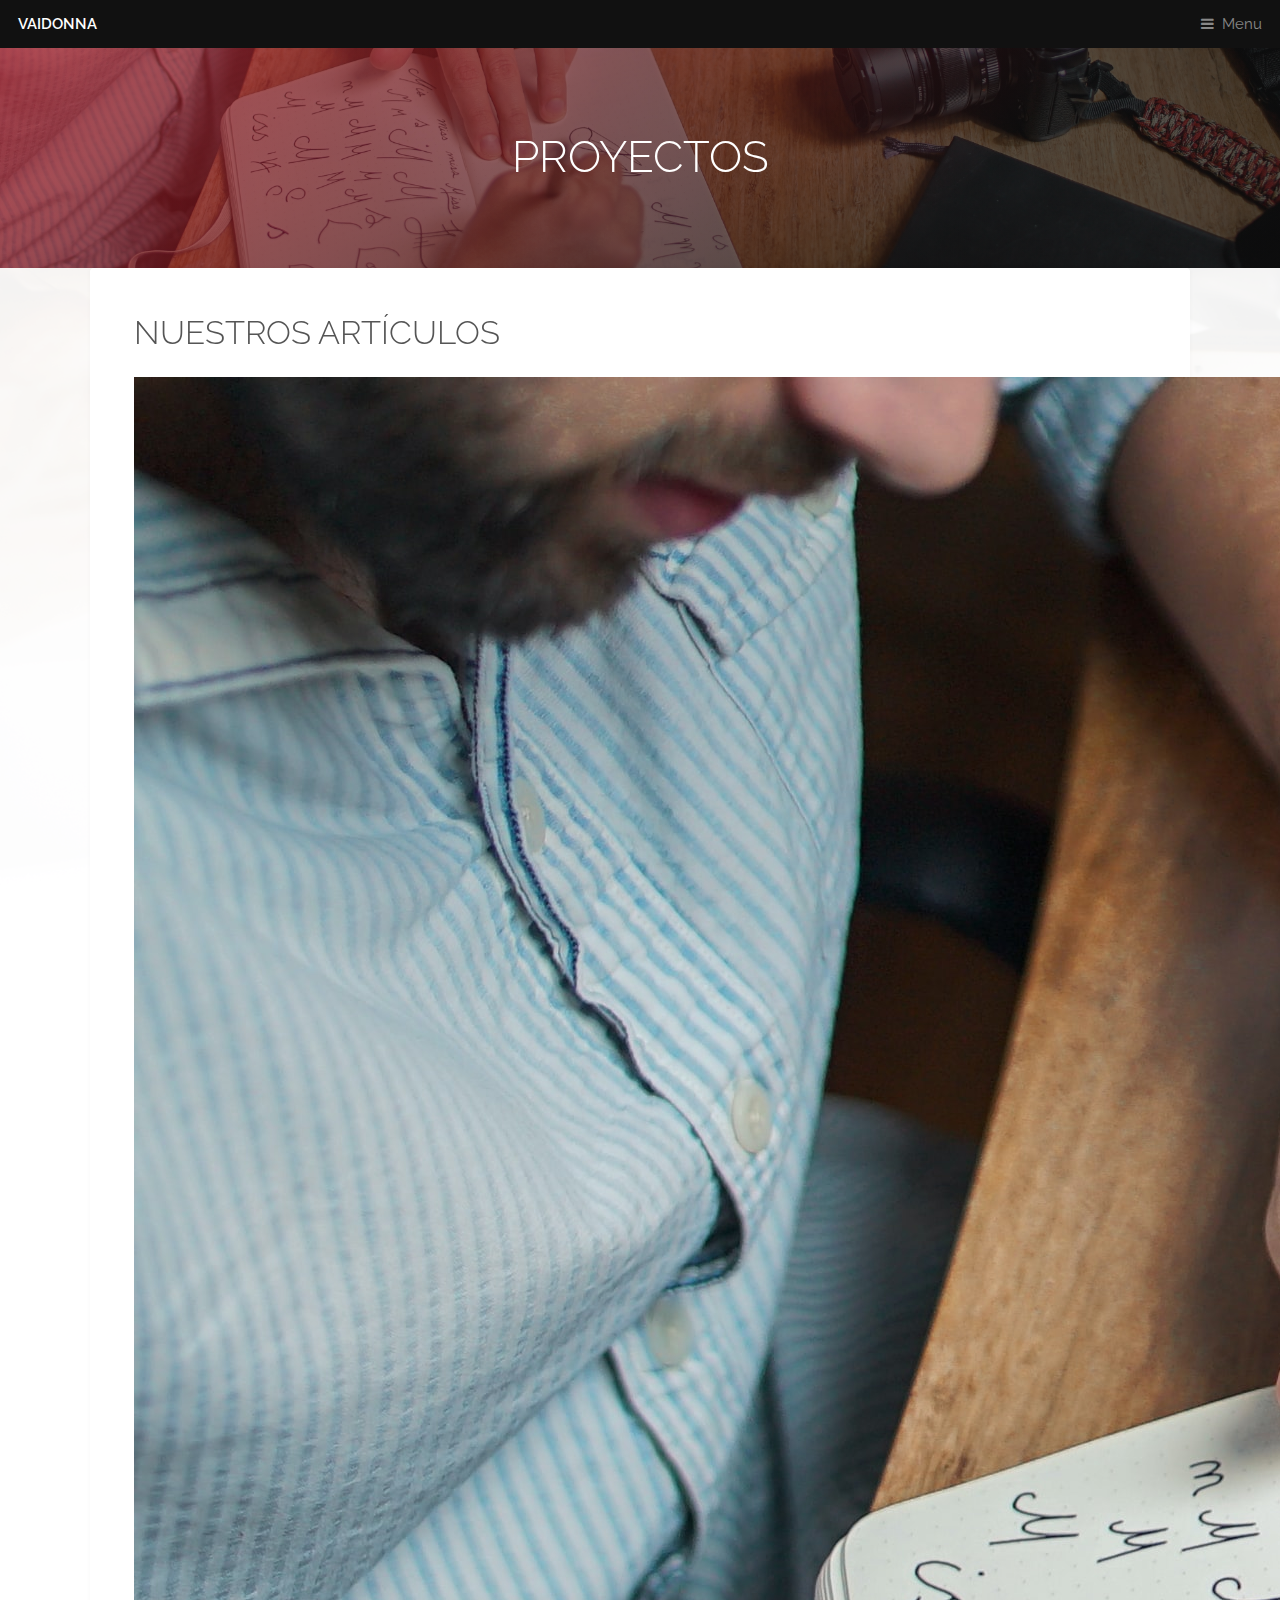
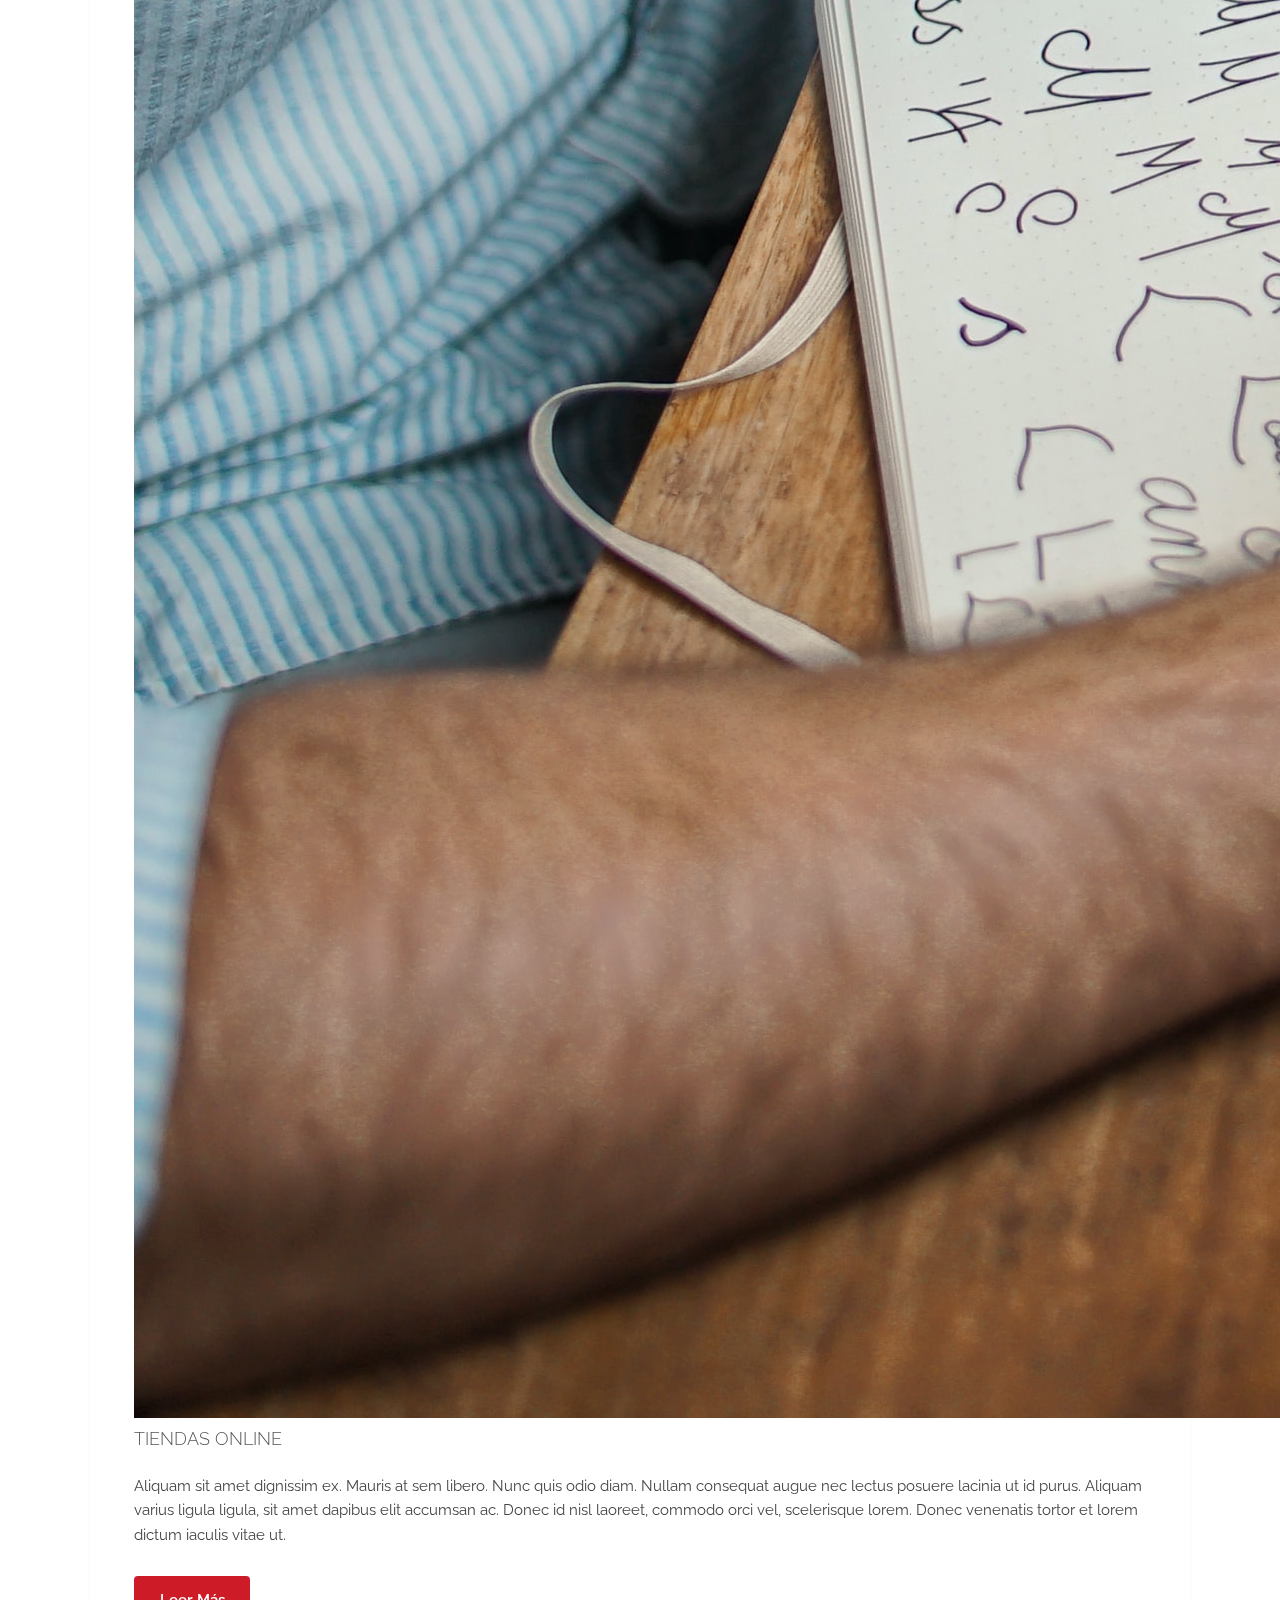
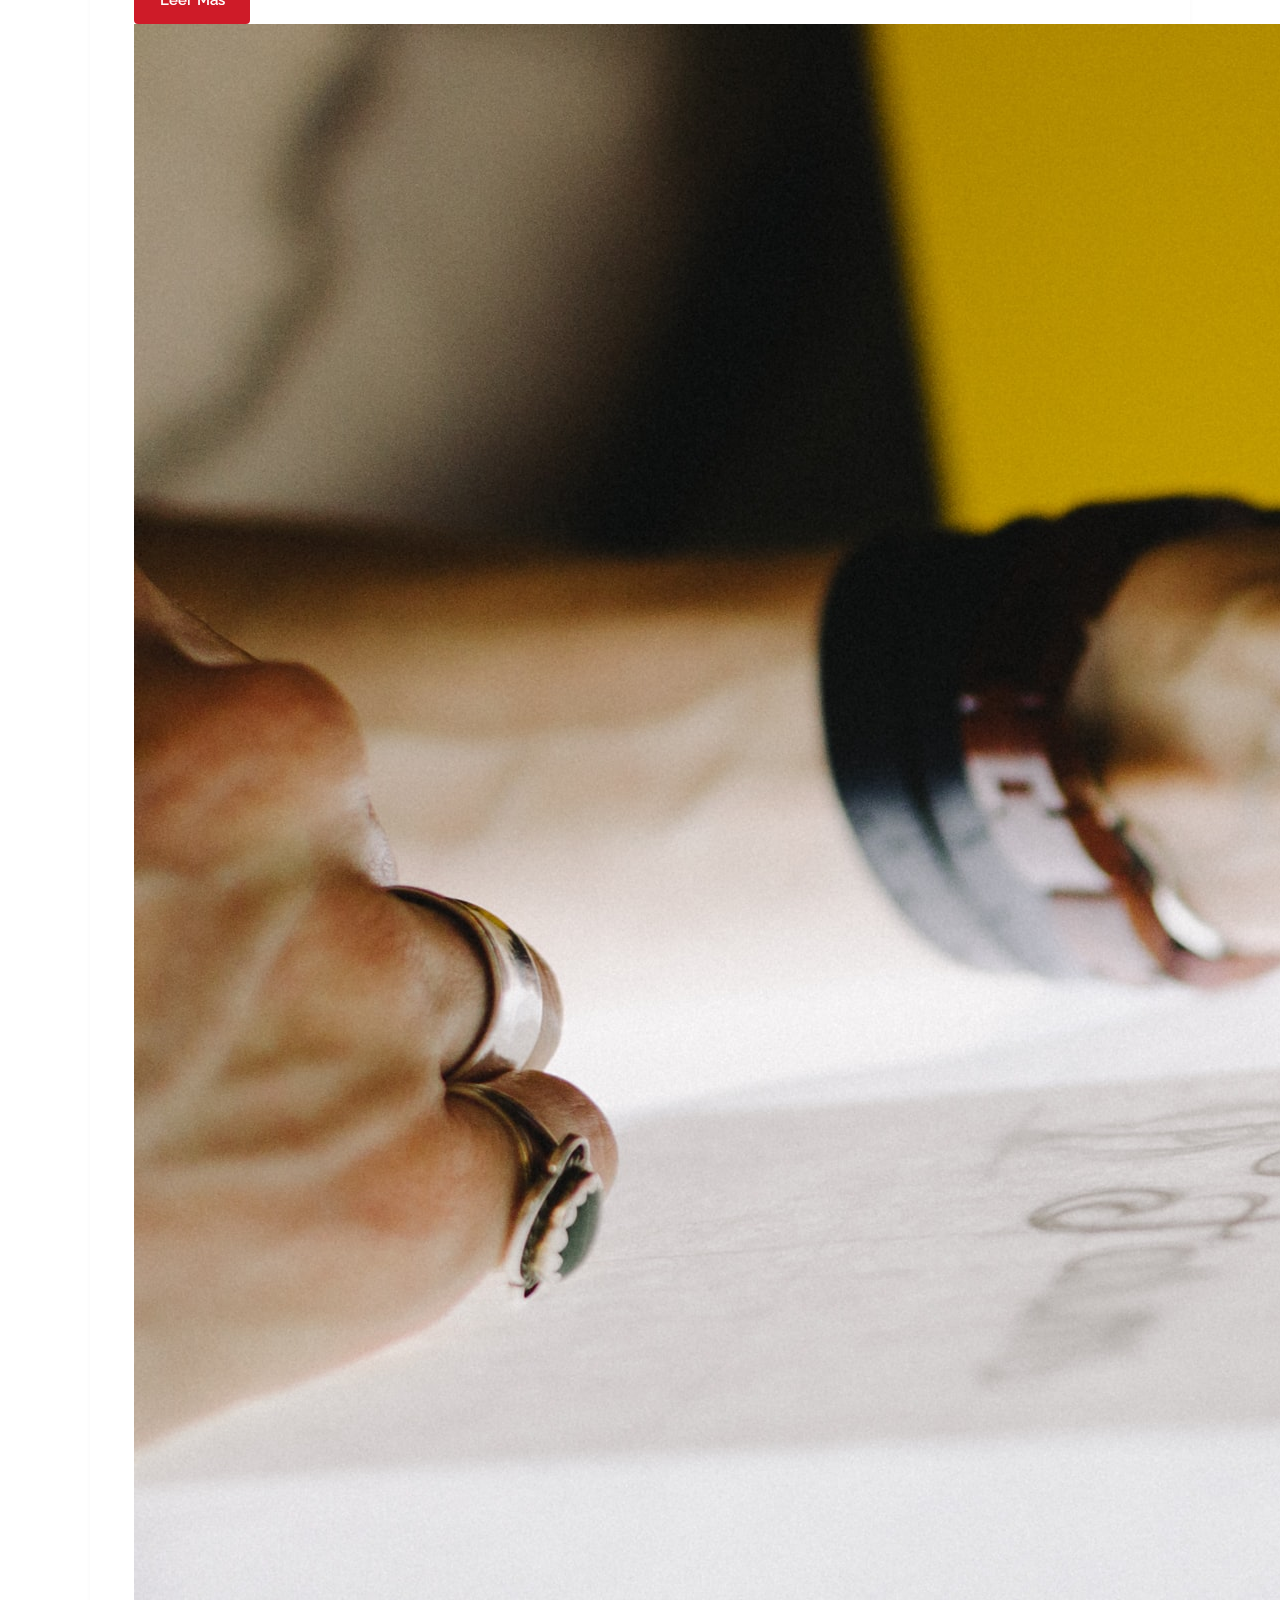
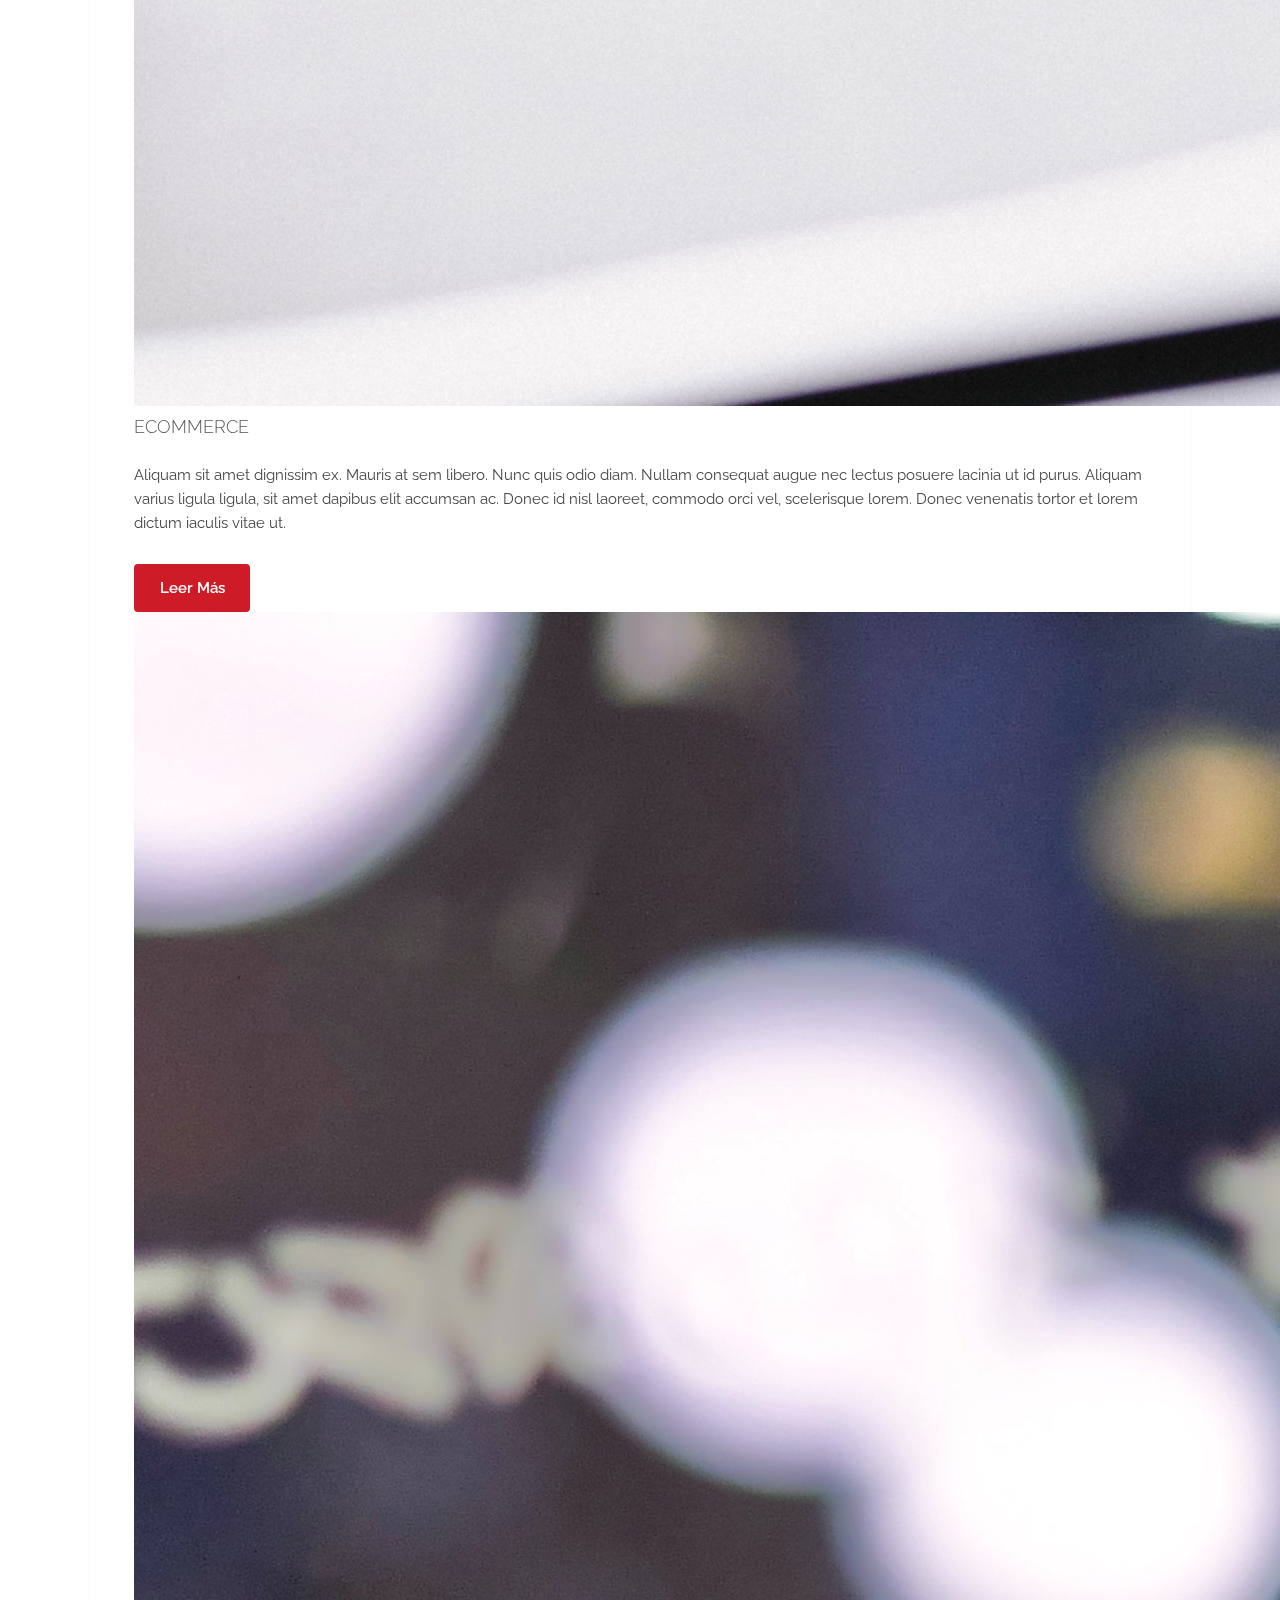
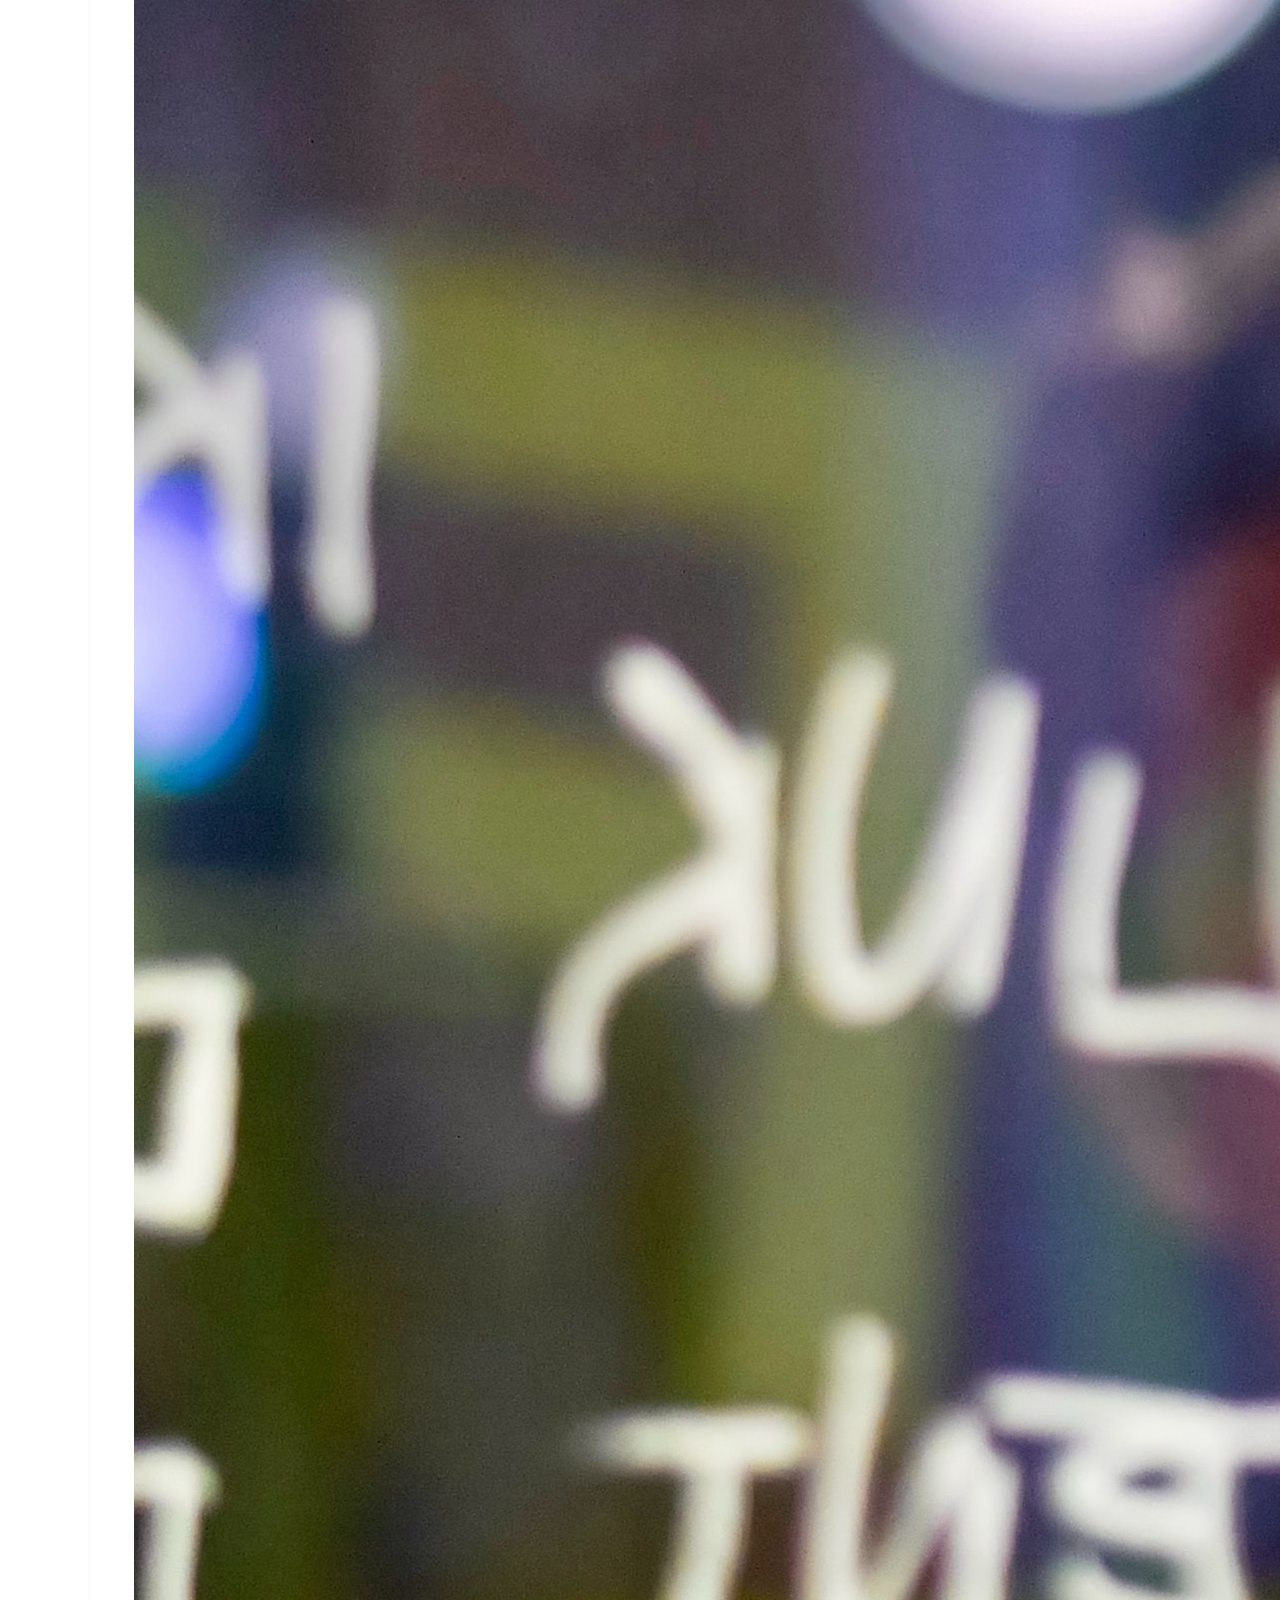
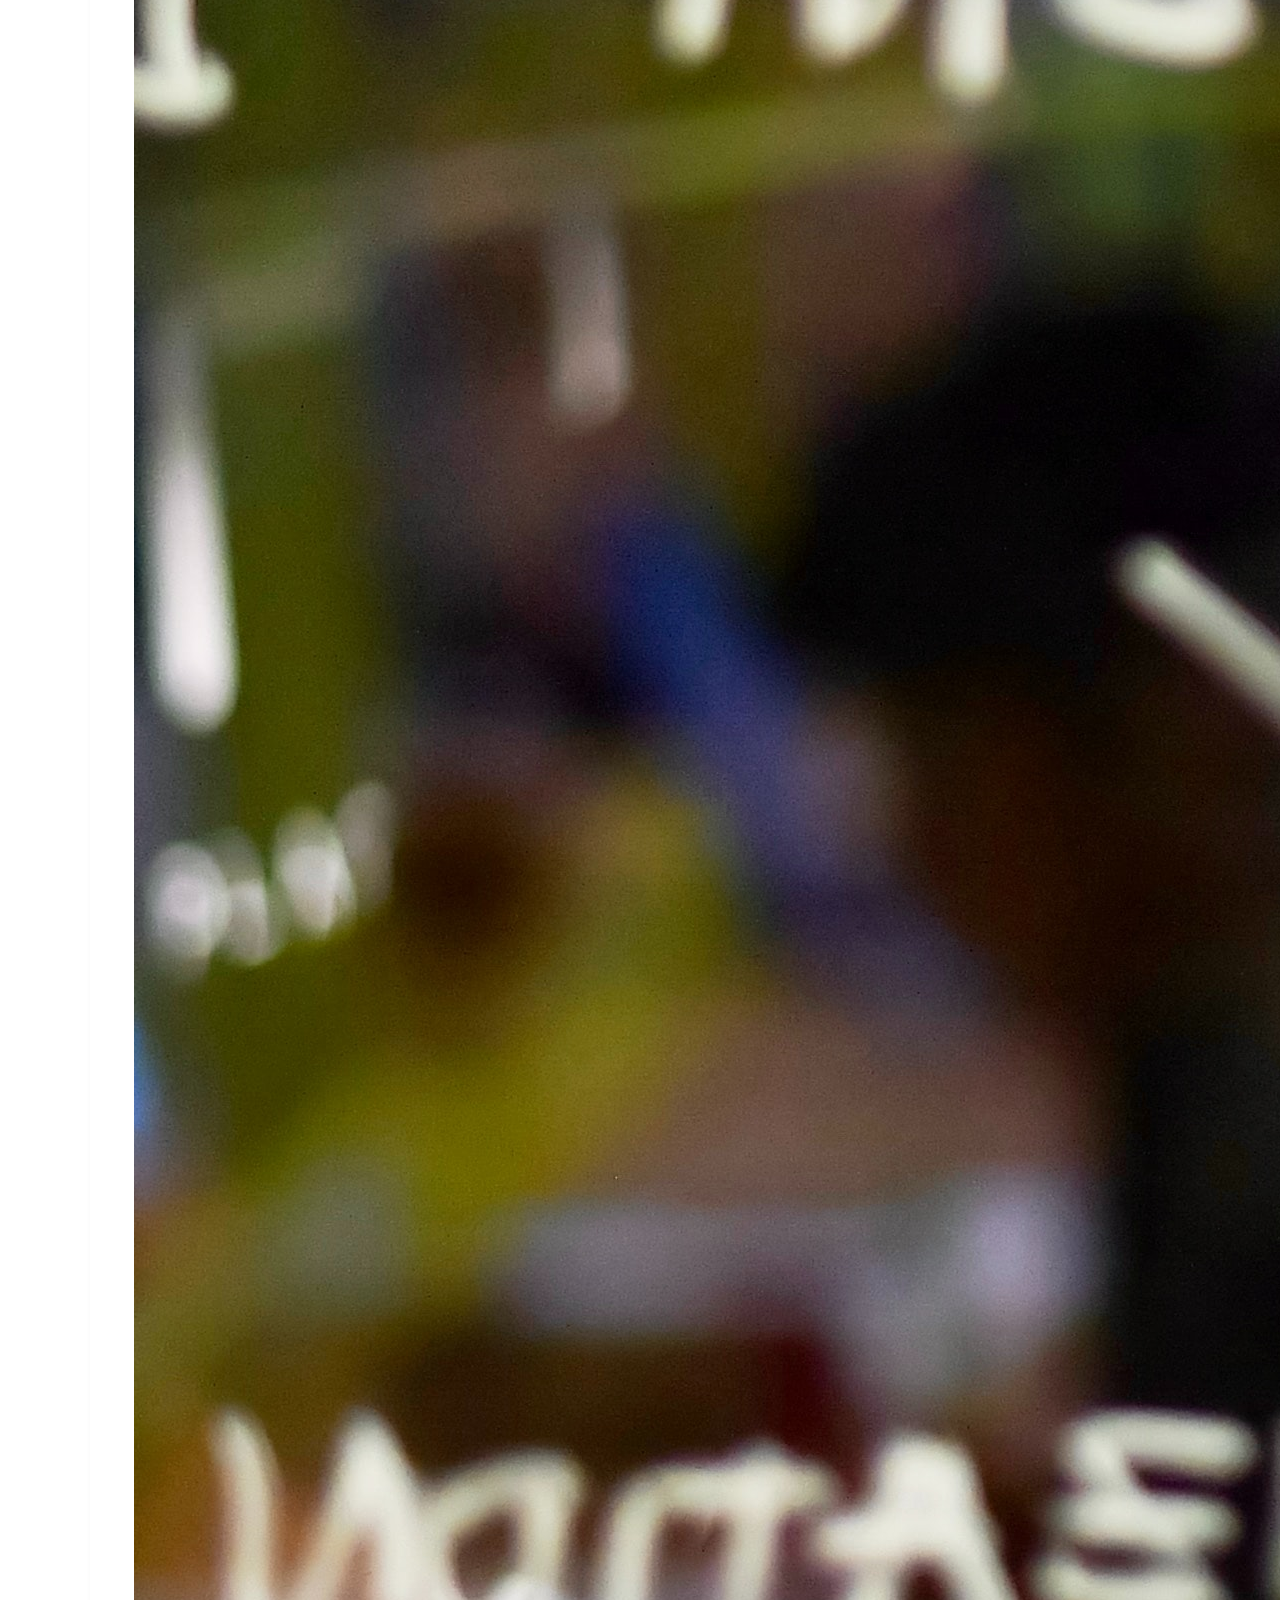
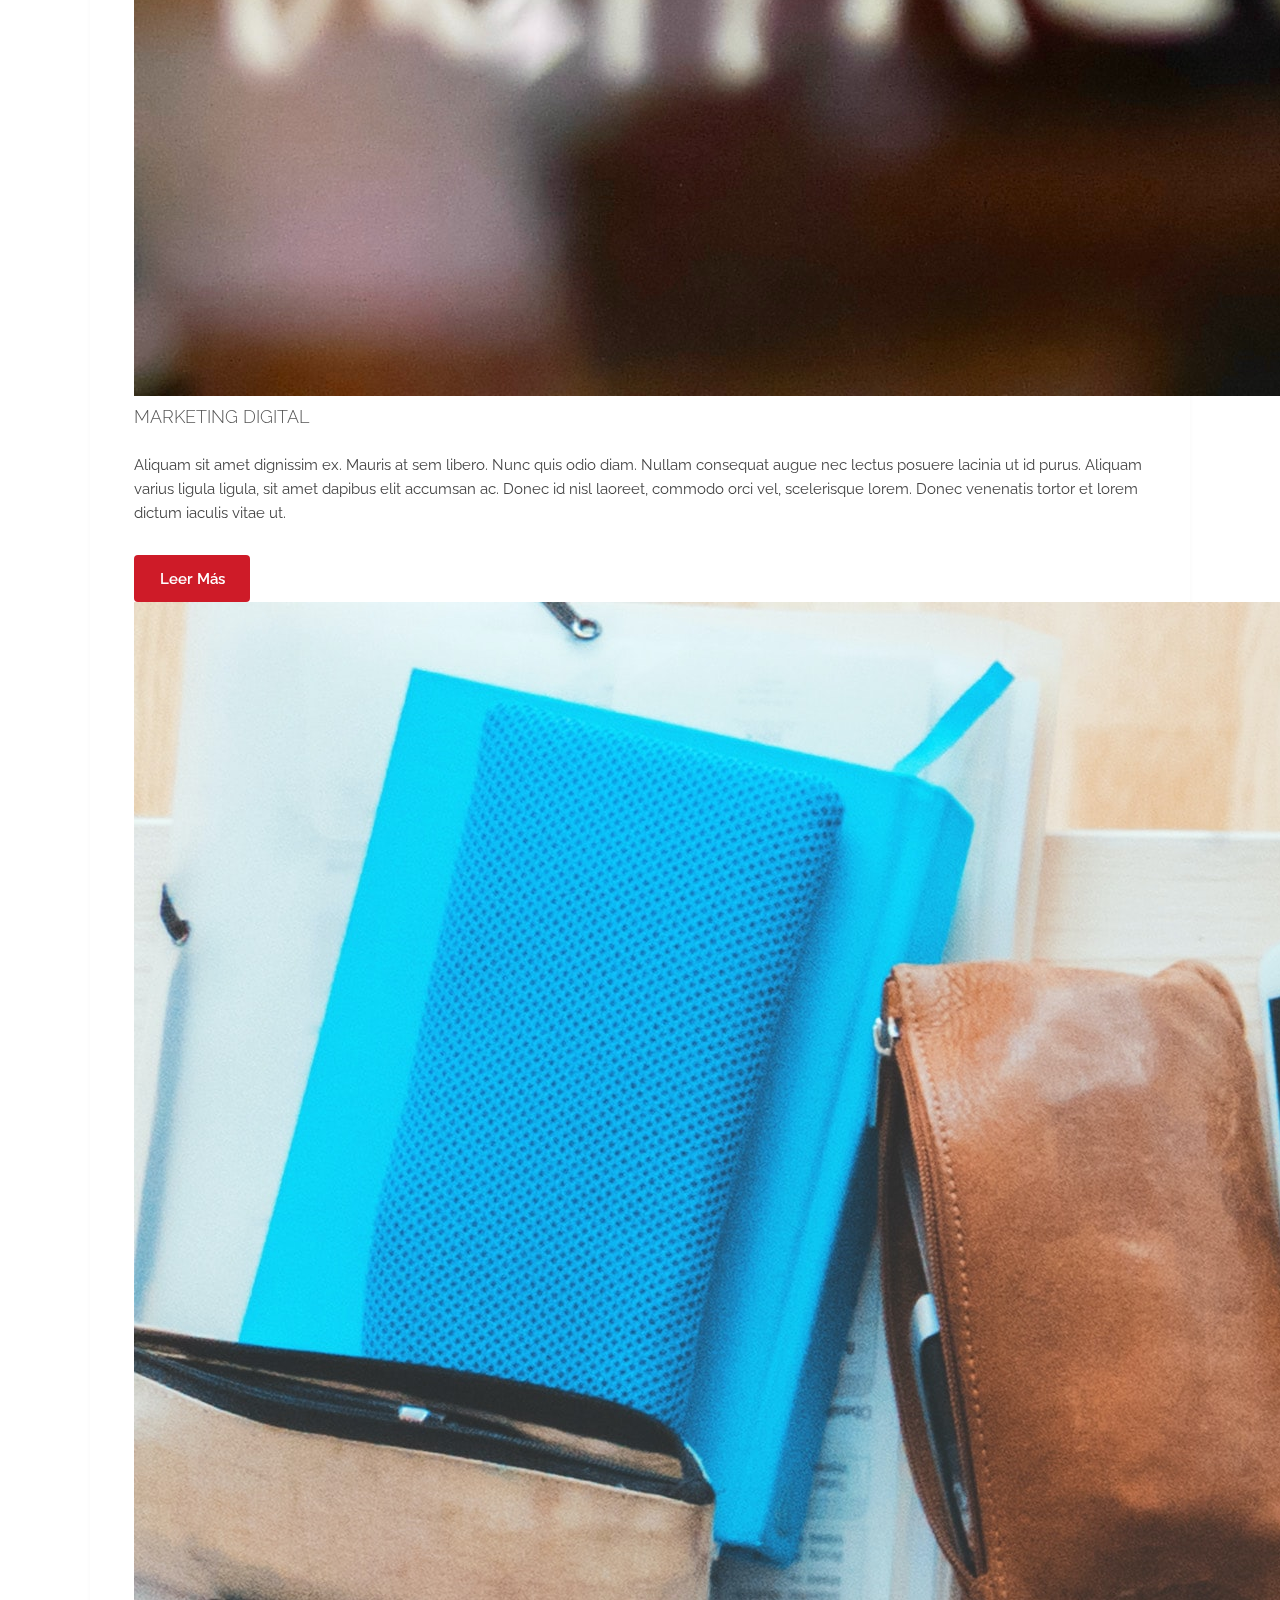
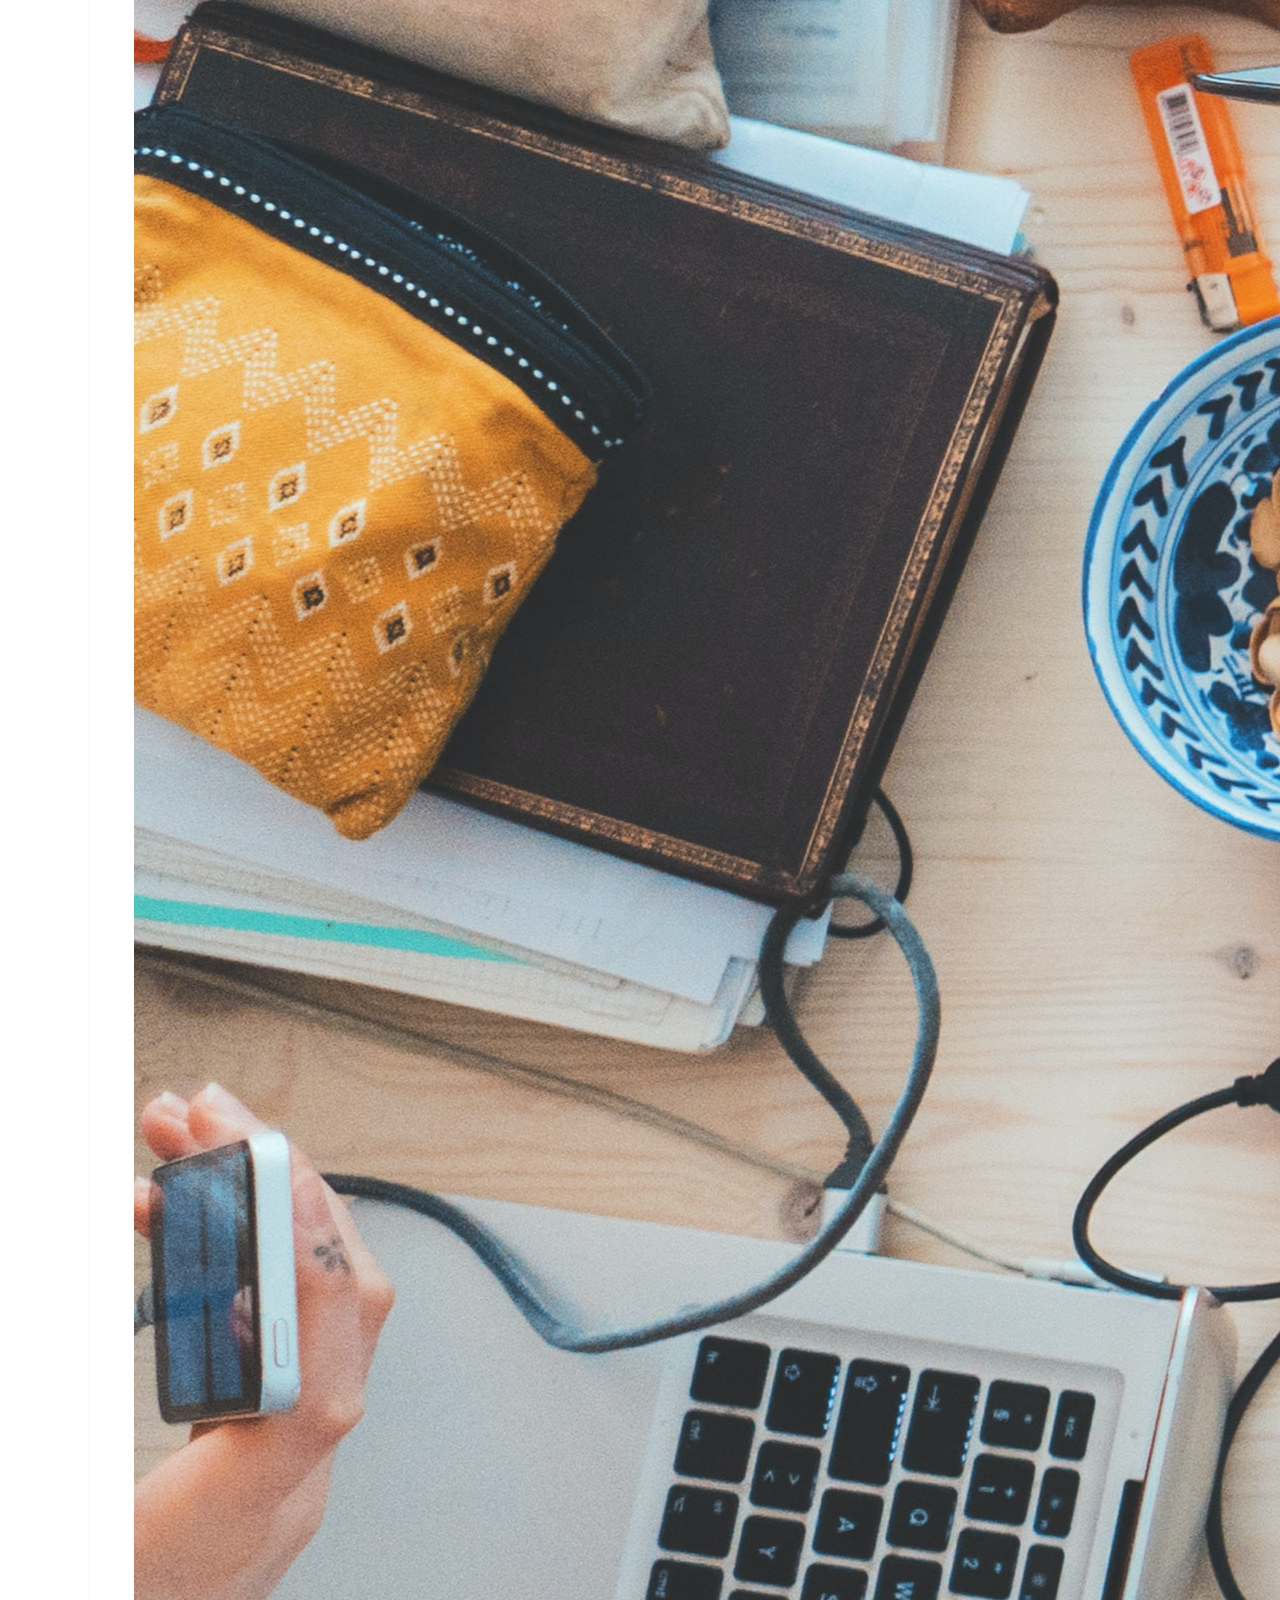
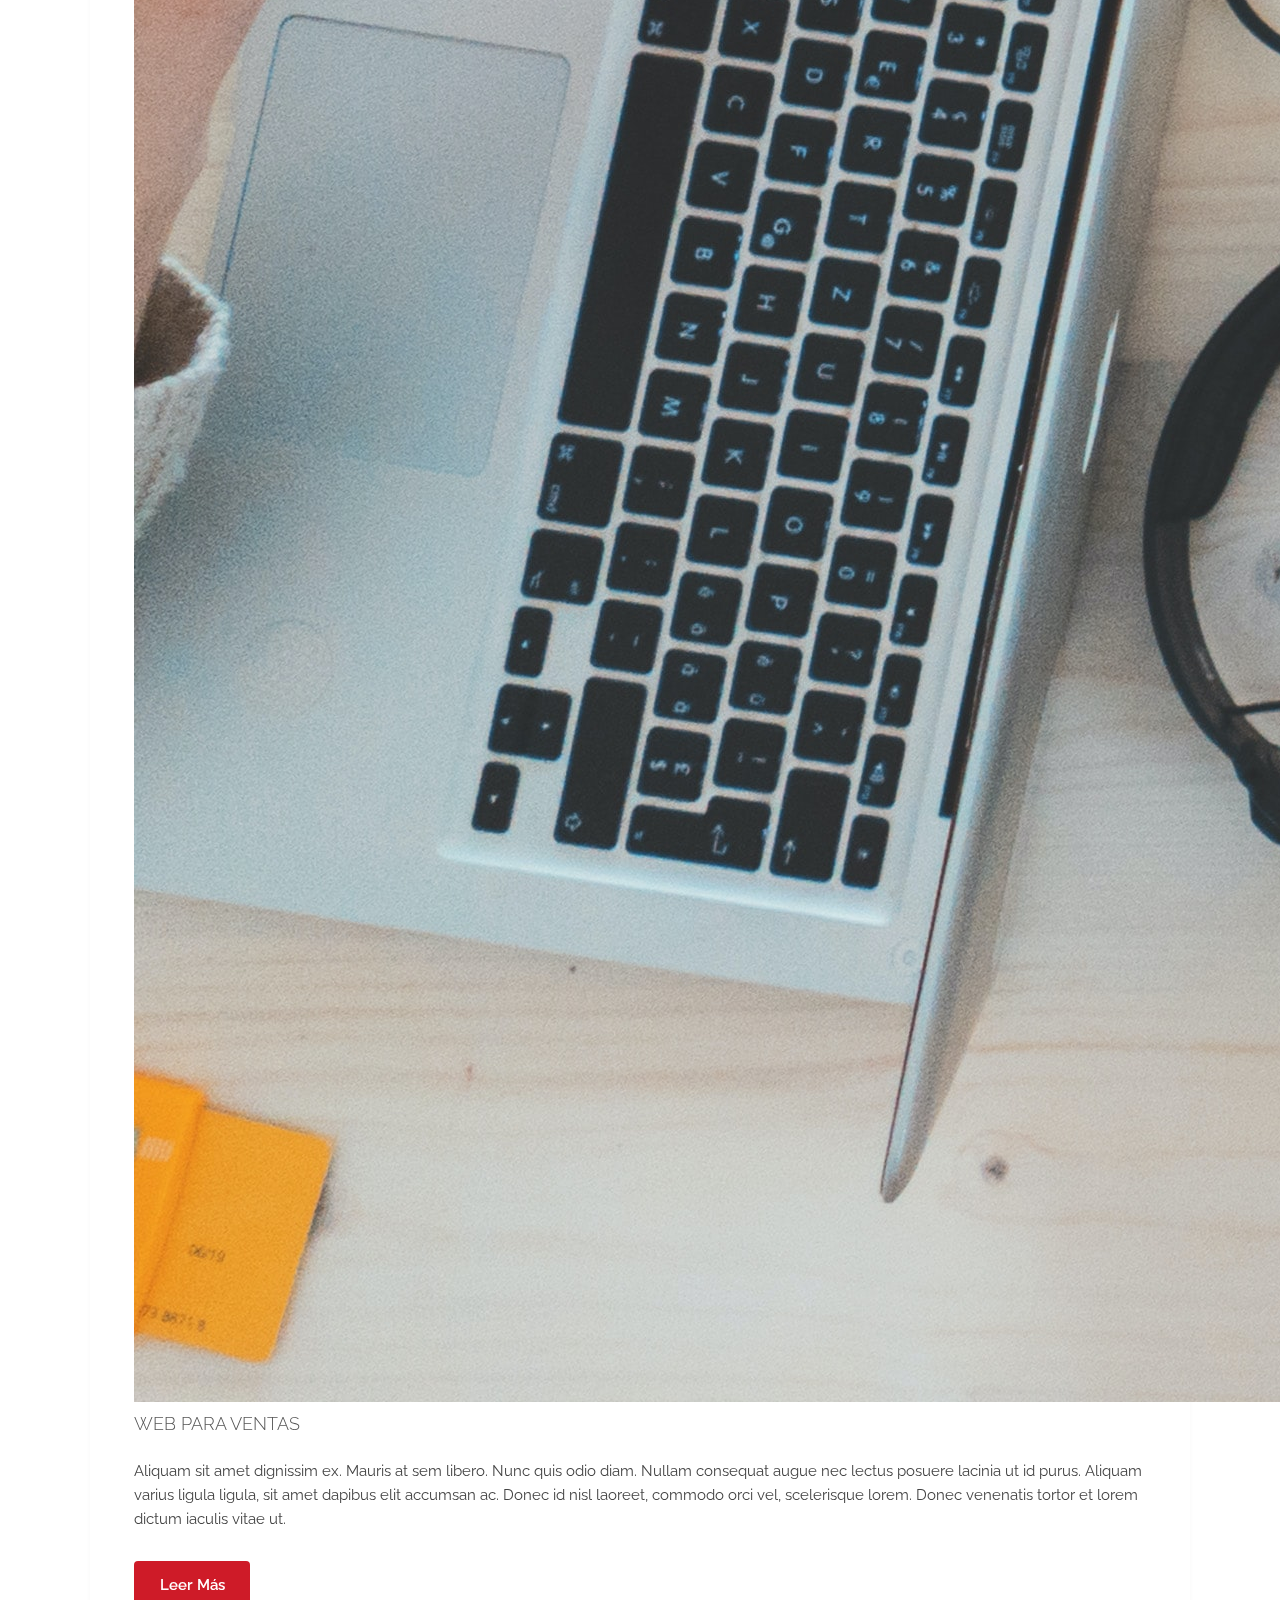
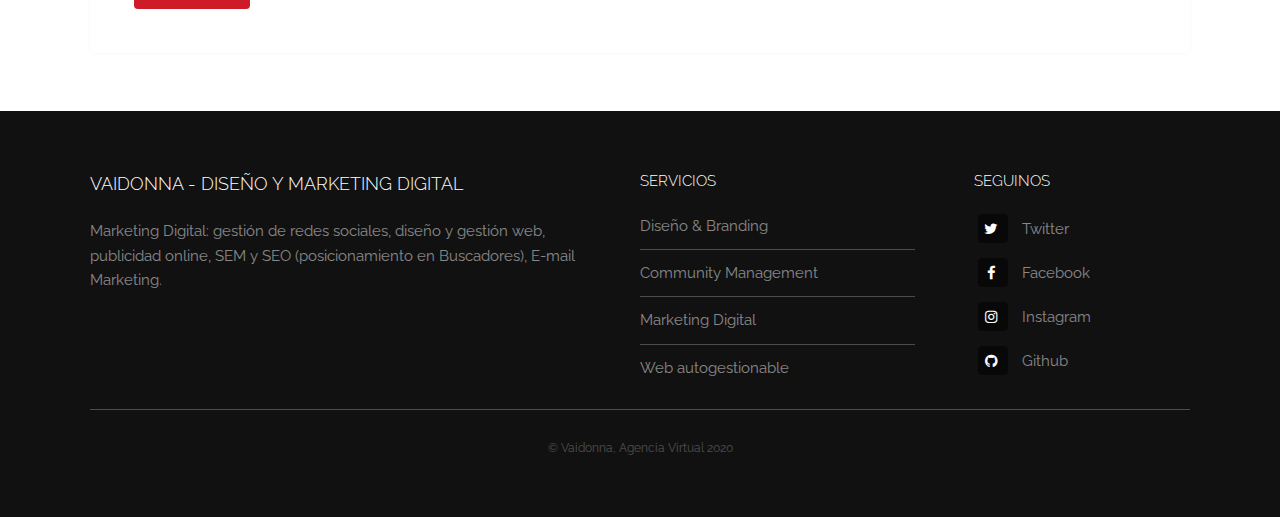
<file: blog.html>
<!DOCTYPE HTML>

<html>
	<head>
		<title>Blog</title>
		<meta charset="utf-8" />
		<meta name="viewport" content="width=device-width, initial-scale=1, user-scalable=no" />
		<meta name="description" content="" />
		<meta name="keywords" content="" />
		<link rel="stylesheet" href="assets/css/main.css" />
	</head>
	<body class="is-preload">

		<!-- Header -->
			<header id="header">
				<a class="logo" href="index.html">VAIDONNA</a>
				<nav>
					<a href="#menu">Menu</a>
				</nav>
			</header>

		<!-- Nav -->
		<nav id="menu">
			<ul class="links">
				<li><a href="index.html">Home</a></li>
				<li><a href="elements.html">Elements</a></li>
				<li><a href="nosotros.html">Nosotros</a></li>
				<li><a href="servicios.html">Servicios</a></li>
				<li><a href="proyectos.html">Proyectos</a></li>
				<li><a href="blog.html">Blog</a></li>
				<li><a href="contacto.html">Contacto</a></li>
			</ul>
		</nav>

		<!-- Heading -->
			<div id="heading" >
				<h1>Proyectos</h1>
			</div>

		<!-- Main -->
			<section id="main" class="wrapper">
				<div class="inner">
					<div class="content">
						<header>
							<h2>Nuestros Artículos</h2>

                            <article class="entrada-blog">
                                <div class="imagen">
                                    <img src="images/banner.jpg" alt="imagen Blog" class="imagen-blog">
                                </div><!--imagen-->
                                <div class="contenido-blog">
                                    <h3 class="no-margin">Tiendas online</h3>
                                    <p>Aliquam sit amet dignissim ex. Mauris at sem libero. Nunc quis odio diam. Nullam consequat augue nec lectus posuere lacinia ut id purus. Aliquam varius ligula ligula, sit amet dapibus elit accumsan ac. Donec id nisl laoreet, commodo
                                    orci vel, scelerisque lorem. Donec venenatis tortor et lorem dictum iaculis vitae ut.</p>
                                    <a href="#" class="button primary">Leer Más</a>
                                </div>
                            </article>
                            <article class="entrada-blog">
                                <div class="imagen">
                                    <img src="images/bg.jpg" alt="imagen Blog" class="imagen-blog">
                                </div><!--imagen-->
                                <div class="contenido-blog">
                                    <h3 class="no-margin">Ecommerce</h3>
                                    <p>Aliquam sit amet dignissim ex. Mauris at sem libero. Nunc quis odio diam. Nullam consequat augue nec lectus posuere lacinia ut id purus. Aliquam varius ligula ligula, sit amet dapibus elit accumsan ac. Donec id nisl laoreet, commodo
                                    orci vel, scelerisque lorem. Donec venenatis tortor et lorem dictum iaculis vitae ut.</p>
                                    <a href="#" class="button primary">Leer Más</a>
                                </div>
                            </article>
                            <article class="entrada-blog">
                                <div class="imagen">
                                    <img src="images/marketing digital.jpg" alt="imagen Blog" class="imagen-blog">
                                </div><!--imagen-->
                                <div class="contenido-blog">
                                    <h3 class="no-margin">Marketing Digital</h3>
                                    <p>Aliquam sit amet dignissim ex. Mauris at sem libero. Nunc quis odio diam. Nullam consequat augue nec lectus posuere lacinia ut id purus. Aliquam varius ligula ligula, sit amet dapibus elit accumsan ac. Donec id nisl laoreet, commodo
                                    orci vel, scelerisque lorem. Donec venenatis tortor et lorem dictum iaculis vitae ut.</p>
                                    <a href="#" class="button primary">Leer Más</a>
                                </div>
                            </article>
                            <article class="entrada-blog">
                                <div class="imagen">
                                    <img src="images/ecommerce.jpg" alt="imagen Blog" class="imagen-blog">
                                </div><!--imagen-->
                                <div class="contenido-blog">
                                    <h3 class="no-margin">Web para Ventas</h3>
                                    <p>Aliquam sit amet dignissim ex. Mauris at sem libero. Nunc quis odio diam. Nullam consequat augue nec lectus posuere lacinia ut id purus. Aliquam varius ligula ligula, sit amet dapibus elit accumsan ac. Donec id nisl laoreet, commodo
                                    orci vel, scelerisque lorem. Donec venenatis tortor et lorem dictum iaculis vitae ut.</p>
                                    <a href="#" class="button primary">Leer Más</a>
                                </div>
                            </article>
					</div>
				</div>
			</section>

		<!-- Footer -->
		<footer id="footer">
			<div class="inner">
				<div class="content">
					<section>
						<h3>VaiDonna - Diseño y Marketing Digital</h3>
						<p>Marketing Digital: gestión de redes sociales, diseño y gestión web, publicidad online, SEM y SEO (posicionamiento en Buscadores), E-mail Marketing.</p>
					</section>
					<section>
						<h4>Servicios</h4>
						<ul class="alt">
							<li><a href="#">Diseño & Branding</a></li>
							<li><a href="#">Community Management</a></li>
							<li><a href="#">Marketing Digital</a></li>
							<li><a href="#">Web autogestionable</a></li>
						</ul>
					</section>
					<section>
						<h4>Seguinos</h4>
						<ul class="plain">
							<li><a href="#"><i class="icon fa-twitter">&nbsp;</i>Twitter</a></li>
							<li><a href="#"><i class="icon fa-facebook">&nbsp;</i>Facebook</a></li>
							<li><a href="#"><i class="icon fa-instagram">&nbsp;</i>Instagram</a></li>
							<li><a href="#"><i class="icon fa-github">&nbsp;</i>Github</a></li>
						</ul>
					</section>
				</div>
				<div class="copyright">
					&copy; Vaidonna, Agencia Virtual 2020
				</div>
			</div>
		</footer>

		<!-- Scripts -->
			<script src="assets/js/jquery.min.js"></script>
			<script src="assets/js/browser.min.js"></script>
			<script src="assets/js/breakpoints.min.js"></script>
			<script src="assets/js/util.js"></script>
			<script src="assets/js/main.js"></script>

	</body>
</html>
</file>
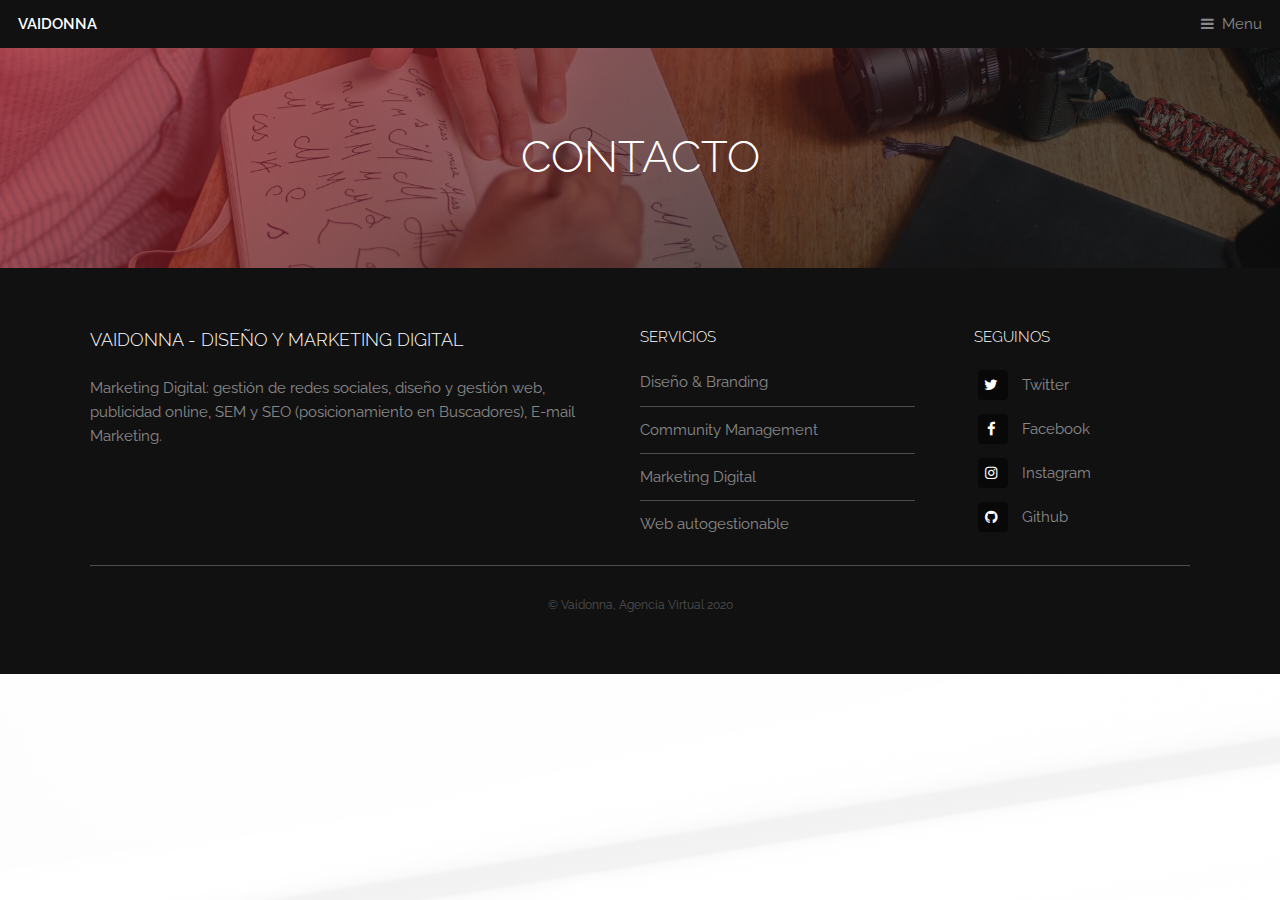
<file: contacto.html>
<!DOCTYPE HTML>

<html>
	<head>
		<title>Contacto</title>
		<meta charset="utf-8" />
		<meta name="viewport" content="width=device-width, initial-scale=1, user-scalable=no" />
		<meta name="description" content="" />
		<meta name="keywords" content="" />
		<link rel="stylesheet" href="assets/css/main.css" />
	</head>
	<body class="is-preload">

		<!-- Header -->
			<header id="header">
				<a class="logo" href="index.html">VAIDONNA</a>
				<nav>
					<a href="#menu">Menu</a>
				</nav>
			</header>

		<!-- Nav -->
		<nav id="menu">
			<ul class="links">
				<li><a href="index.html">Home</a></li>
				<li><a href="elements.html">Elements</a></li>
				<li><a href="nosotros.html">Nosotros</a></li>
				<li><a href="servicios.html">Servicios</a></li>
				<li><a href="proyectos.html">Proyectos</a></li>
				<li><a href="blog.html">Blog</a></li>
				<li><a href="contacto.html">Contacto</a></li>
			</ul>
		</nav>

		<!-- Heading -->
			<div id="heading" >
				<h1>Contacto</h1>
			</div>

		<!-- Main -->
		

		<!-- Footer -->
		<footer id="footer">
			<div class="inner">
				<div class="content">
					<section>
						<h3>VaiDonna - Diseño y Marketing Digital</h3>
						<p>Marketing Digital: gestión de redes sociales, diseño y gestión web, publicidad online, SEM y SEO (posicionamiento en Buscadores), E-mail Marketing.</p>
					</section>
					<section>
						<h4>Servicios</h4>
						<ul class="alt">
							<li><a href="#">Diseño & Branding</a></li>
							<li><a href="#">Community Management</a></li>
							<li><a href="#">Marketing Digital</a></li>
							<li><a href="#">Web autogestionable</a></li>
						</ul>
					</section>
					<section>
						<h4>Seguinos</h4>
						<ul class="plain">
							<li><a href="#"><i class="icon fa-twitter">&nbsp;</i>Twitter</a></li>
							<li><a href="#"><i class="icon fa-facebook">&nbsp;</i>Facebook</a></li>
							<li><a href="#"><i class="icon fa-instagram">&nbsp;</i>Instagram</a></li>
							<li><a href="#"><i class="icon fa-github">&nbsp;</i>Github</a></li>
						</ul>
					</section>
				</div>
				<div class="copyright">
					&copy; Vaidonna, Agencia Virtual 2020
				</div>
			</div>
		</footer>

		<!-- Scripts -->
			<script src="assets/js/jquery.min.js"></script>
			<script src="assets/js/browser.min.js"></script>
			<script src="assets/js/breakpoints.min.js"></script>
			<script src="assets/js/util.js"></script>
			<script src="assets/js/main.js"></script>

	</body>
</html>
</file>
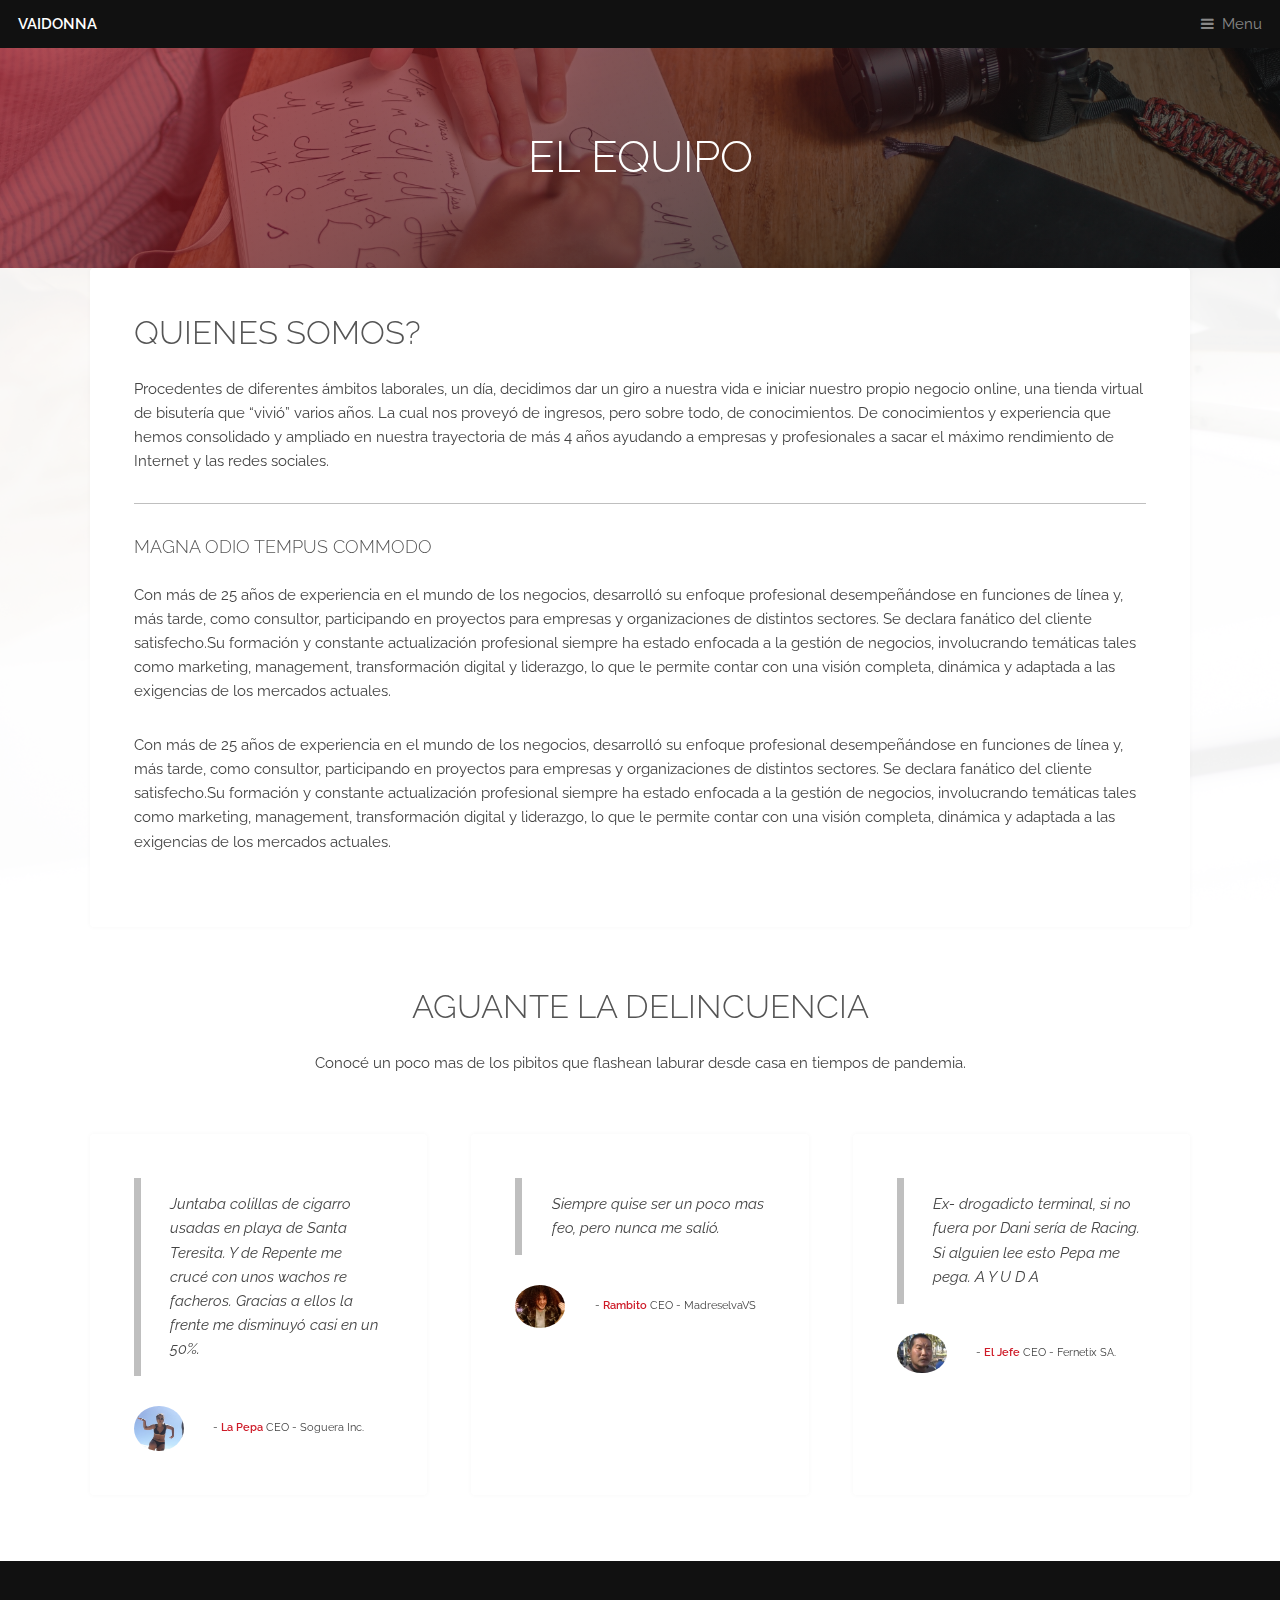
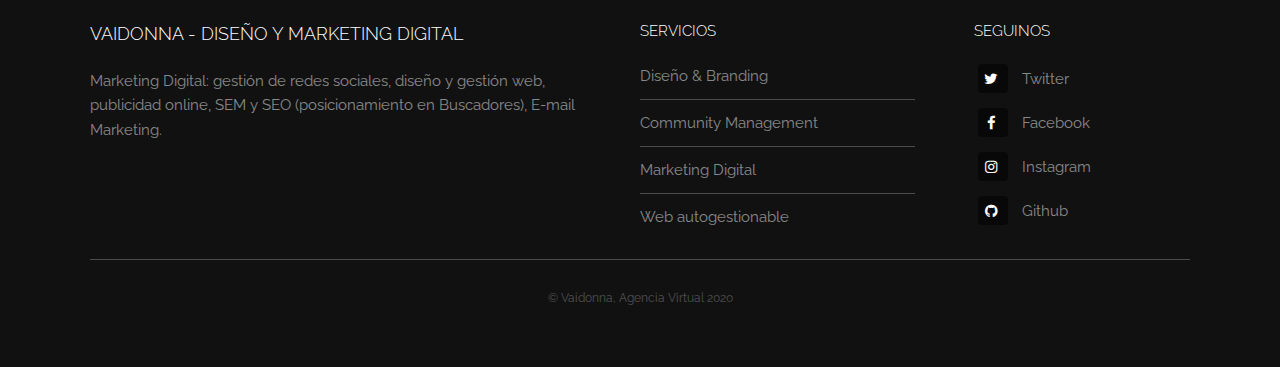
<file: nosotros.html>
<!DOCTYPE HTML>

<html>
	<head>
		<title>Nosotros</title>
		<meta charset="utf-8" />
		<meta name="viewport" content="width=device-width, initial-scale=1, user-scalable=no" />
		<meta name="description" content="" />
		<meta name="keywords" content="" />
		<link rel="stylesheet" href="assets/css/main.css" />
	</head>
	<body class="is-preload">

		<!-- Header -->
			<header id="header">
				<a class="logo" href="index.html">VAIDONNA</a>
				<nav>
					<a href="#menu">Menu</a>
				</nav>
			</header>

		<!-- Nav -->
		<nav id="menu">
			<ul class="links">
				<li><a href="index.html">Home</a></li>
				<li><a href="elements.html">Elements</a></li>
				<li><a href="nosotros.html">Nosotros</a></li>
				<li><a href="servicios.html">Servicios</a></li>
				<li><a href="proyectos.html">Proyectos</a></li>
				<li><a href="blog.html">Blog</a></li>
				<li><a href="contacto.html">Contacto</a></li>
			</ul>
		</nav>

		<!-- Heading -->
			<div id="heading" >
				<h1>El Equipo</h1>
			</div>

		<!-- Main -->
			<section id="main" class="wrapper">
				<div class="inner">
					<div class="content">
						<header>
							<h2>Quienes Somos?</h2>
						</header>
						<p>Procedentes de diferentes ámbitos laborales, un día, decidimos dar un giro a nuestra vida e iniciar nuestro propio negocio online, una tienda virtual de bisutería que “vivió” varios años. La cual nos proveyó de ingresos, pero sobre todo, de conocimientos. De conocimientos y experiencia que hemos consolidado y ampliado en nuestra trayectoria de más 4 años ayudando a empresas y profesionales a sacar el máximo rendimiento de Internet y las redes sociales. </p>
						
						<hr />
						<h3>Magna odio tempus commodo</h3>
                        <p>Con más de 25 años de experiencia en el mundo de los negocios, desarrolló su enfoque profesional desempeñándose en funciones de línea y, más tarde, como consultor, participando en proyectos para empresas y organizaciones de distintos sectores. Se declara fanático del cliente satisfecho.Su formación y constante actualización profesional siempre ha estado enfocada a la gestión de negocios, involucrando temáticas tales como marketing, management, transformación digital y liderazgo, lo que le permite contar con una visión completa, dinámica y adaptada a las exigencias de los mercados actuales. </p>
                        
                        <p>Con más de 25 años de experiencia en el mundo de los negocios, desarrolló su enfoque profesional desempeñándose en funciones de línea y, más tarde, como consultor, participando en proyectos para empresas y organizaciones de distintos sectores. Se declara fanático del cliente satisfecho.Su formación y constante actualización profesional siempre ha estado enfocada a la gestión de negocios, involucrando temáticas tales como marketing, management, transformación digital y liderazgo, lo que le permite contar con una visión completa, dinámica y adaptada a las exigencias de los mercados actuales. </p>
					</div>
				</div>
            </section>
            
            <!-- Testimonials -->
			<section class="wrapper">
				<div class="inner">
					<header class="special">
						<h2>Aguante la delincuencia</h2>
						<p>Conocé un poco mas de los pibitos que flashean laburar desde casa en tiempos de pandemia.</p>
					</header>
					<div class="testimonials">
						<section>
							<div class="content">
								<blockquote>
									<p>Juntaba colillas de cigarro usadas en playa de Santa Teresita. Y de Repente me crucé con unos wachos re facheros. Gracias a ellos la frente me disminuyó casi en un 50%.</p>
								</blockquote>
								<div class="author">
									<div class="image">
										<img src="images/pic01.jpg" alt="" />
									</div>
									<p class="credit">- <strong>La Pepa</strong> <span>CEO - Soguera Inc.</span></p>
								</div>
							</div>
						</section>
						<section>
							<div class="content">
								<blockquote>
									<p>Siempre quise ser un poco mas feo, pero nunca me salió.</p>
								</blockquote>
								<div class="author">
									<div class="image">
										<img src="images/pic03.jpg" alt="" />
									</div>
									<p class="credit">- <strong>Rambito</strong> <span>CEO - MadreselvaVS</span></p>
								</div>
							</div>
						</section>
						<section>
							<div class="content">
								<blockquote>
									<p>Ex- drogadicto terminal, si no fuera por Dani sería de Racing. Si alguien lee esto Pepa me pega. A Y U D A</p>
								</blockquote>
								<div class="author">
									<div class="image">
										<img src="images/pic02.jpg" alt="" />
									</div>
									<p class="credit">- <strong>El Jefe</strong> <span>CEO - Fernetix SA.</span></p>
								</div>
							</div>
						</section>
					</div>
				</div>
			</section>

		<!-- Footer -->
		<footer id="footer">
			<div class="inner">
				<div class="content">
					<section>
						<h3>VaiDonna - Diseño y Marketing Digital</h3>
						<p>Marketing Digital: gestión de redes sociales, diseño y gestión web, publicidad online, SEM y SEO (posicionamiento en Buscadores), E-mail Marketing.</p>
					</section>
					<section>
						<h4>Servicios</h4>
						<ul class="alt">
							<li><a href="#">Diseño & Branding</a></li>
							<li><a href="#">Community Management</a></li>
							<li><a href="#">Marketing Digital</a></li>
							<li><a href="#">Web autogestionable</a></li>
						</ul>
					</section>
					<section>
						<h4>Seguinos</h4>
						<ul class="plain">
							<li><a href="#"><i class="icon fa-twitter">&nbsp;</i>Twitter</a></li>
							<li><a href="#"><i class="icon fa-facebook">&nbsp;</i>Facebook</a></li>
							<li><a href="#"><i class="icon fa-instagram">&nbsp;</i>Instagram</a></li>
							<li><a href="#"><i class="icon fa-github">&nbsp;</i>Github</a></li>
						</ul>
					</section>
				</div>
				<div class="copyright">
					&copy; Vaidonna, Agencia Virtual 2020
				</div>
			</div>
		</footer>

		<!-- Scripts -->
			<script src="assets/js/jquery.min.js"></script>
			<script src="assets/js/browser.min.js"></script>
			<script src="assets/js/breakpoints.min.js"></script>
			<script src="assets/js/util.js"></script>
			<script src="assets/js/main.js"></script>

	</body>
</html>
</file>
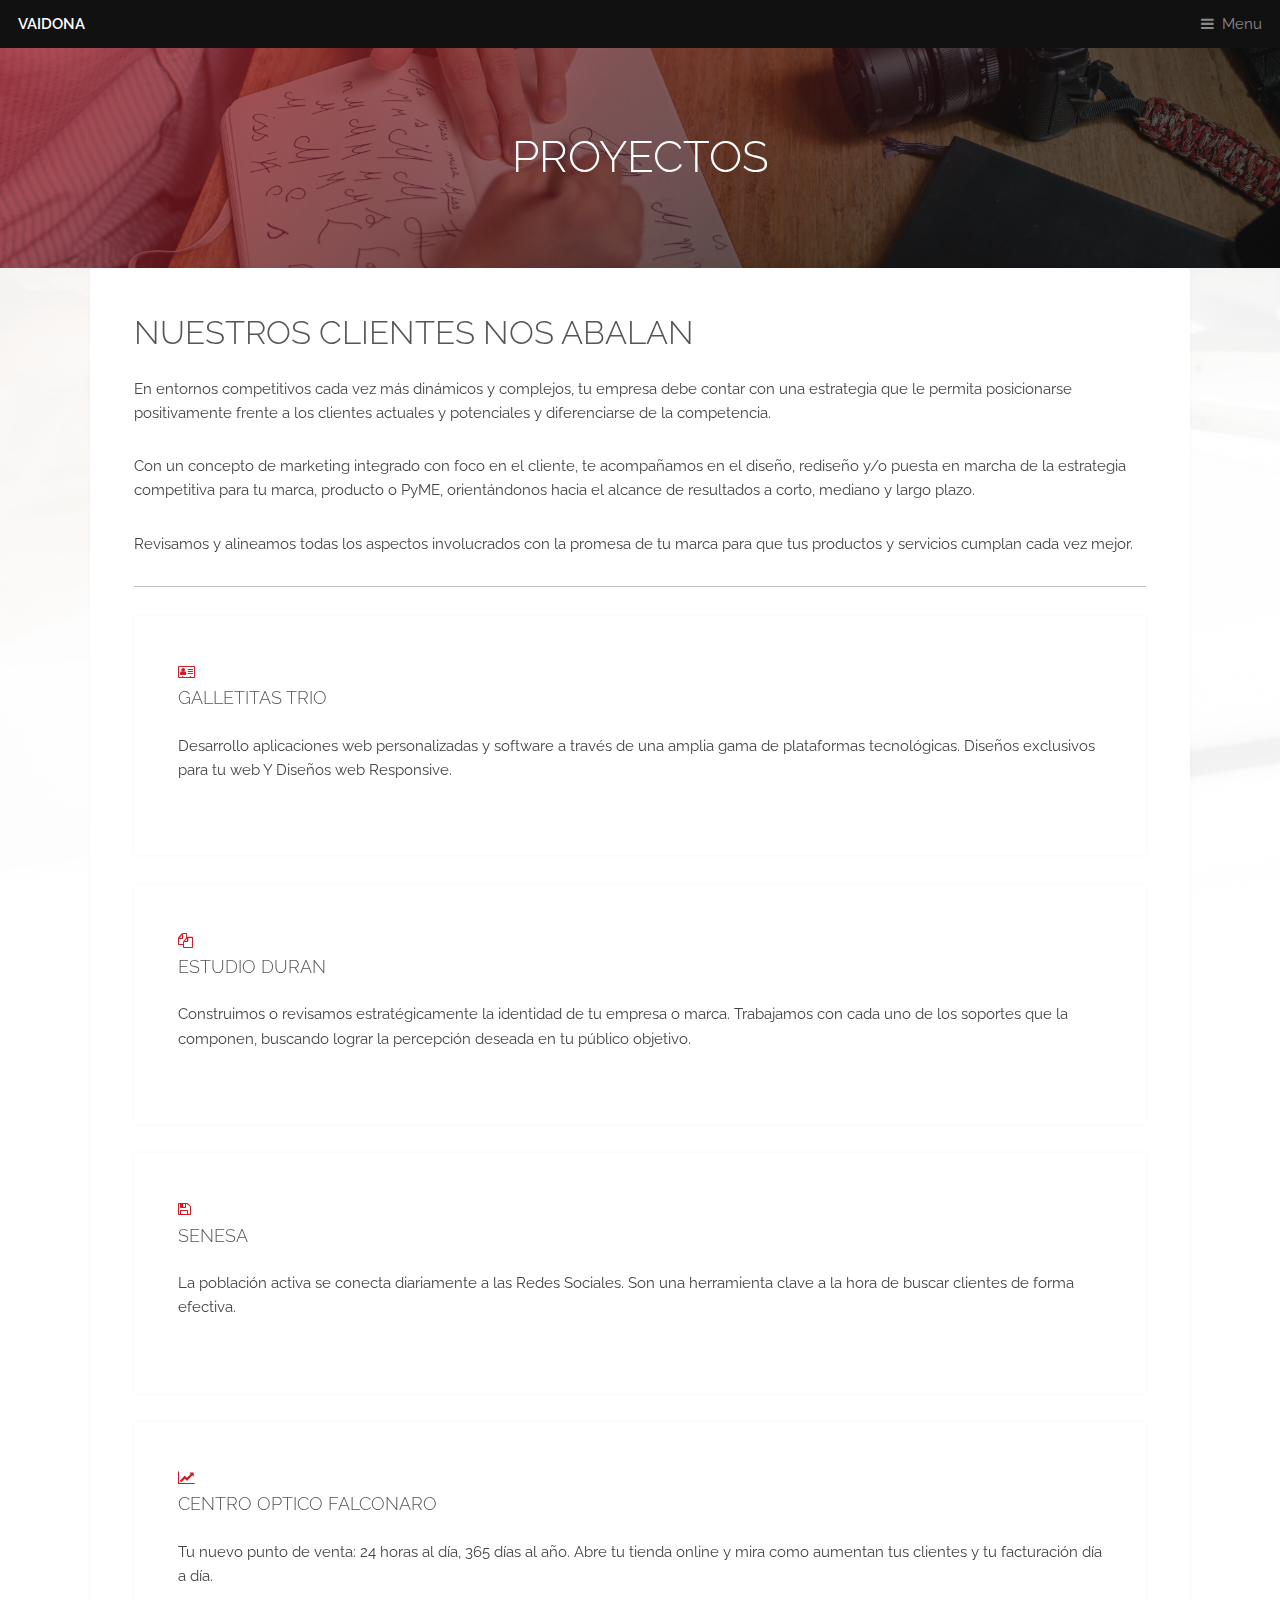
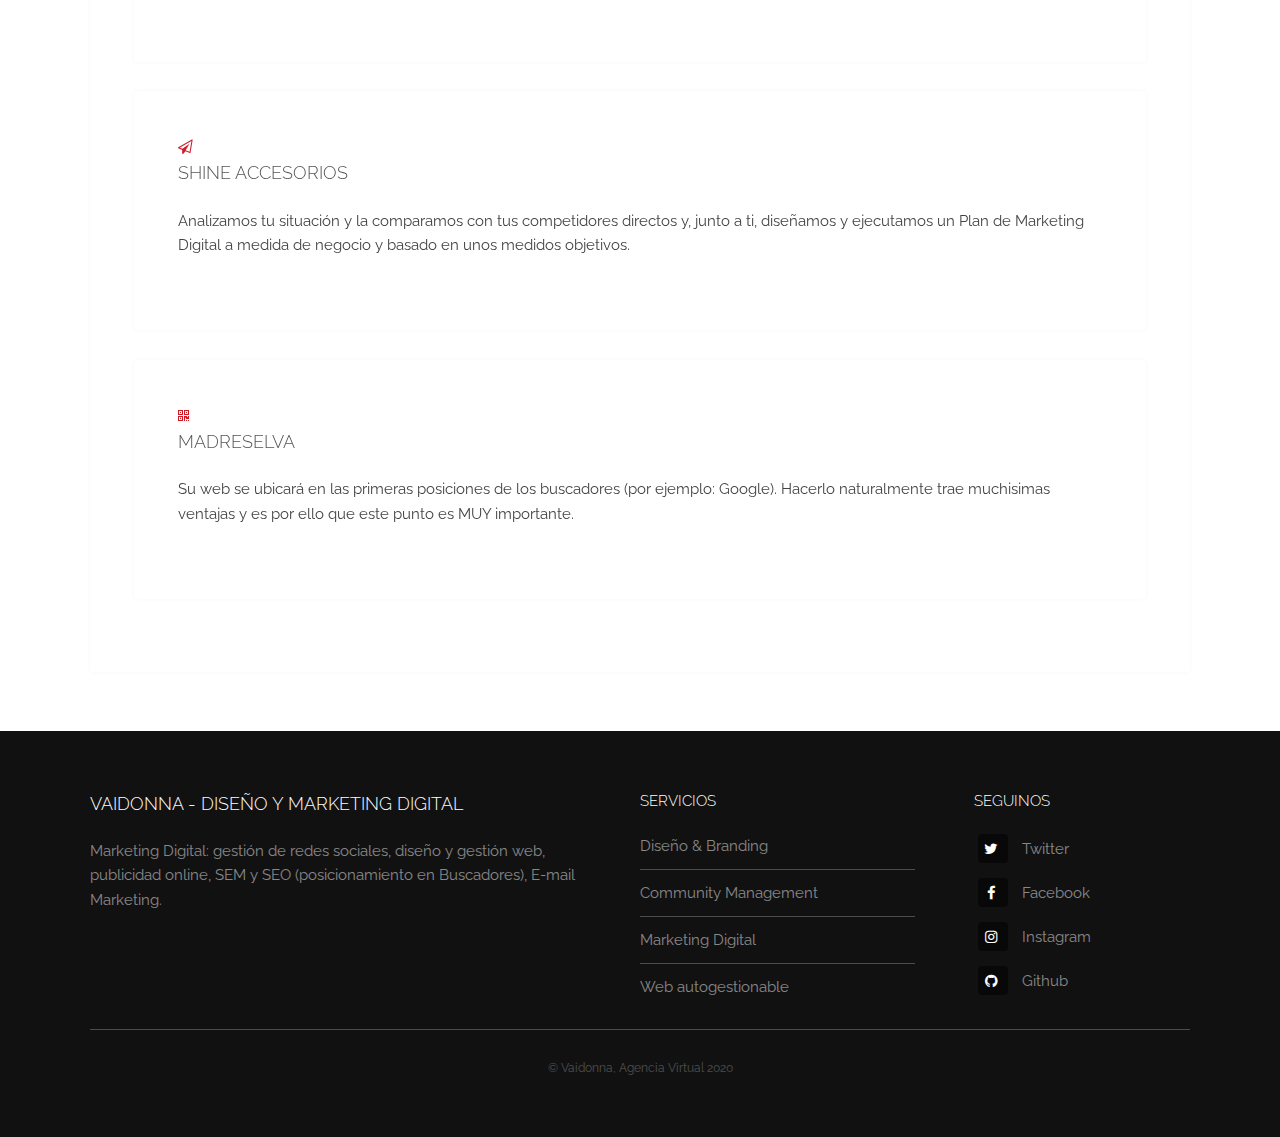
<file: proyectos.html>
<!DOCTYPE HTML>

<html>
	<head>
		<title>Nuestros Clientes</title>
		<meta charset="utf-8" />
		<meta name="viewport" content="width=device-width, initial-scale=1, user-scalable=no" />
		<meta name="description" content="" />
		<meta name="keywords" content="" />
		<link rel="stylesheet" href="assets/css/main.css" />
	</head>
	<body class="is-preload">

		<!-- Header -->
			<header id="header">
				<a class="logo" href="index.html">VAIDONA</a>
				<nav>
					<a href="#menu">Menu</a>
				</nav>
			</header>

		<!-- Nav -->
		<nav id="menu">
			<ul class="links">
				<li><a href="index.html">Home</a></li>
				<li><a href="elements.html">Elements</a></li>
				<li><a href="nosotros.html">Nosotros</a></li>
				<li><a href="servicios.html">Servicios</a></li>
				<li><a href="proyectos.html">Proyectos</a></li>
				<li><a href="blog.html">Blog</a></li>
				<li><a href="contacto.html">Contacto</a></li>
			</ul>
		</nav>

		<!-- Heading -->
			<div id="heading" >
				<h1>Proyectos</h1>
			</div>

		<!-- Main -->
			<section id="main" class="wrapper">
				<div class="inner">
					<div class="content">
						<header>
							<h2>Nuestros Clientes nos abalan</h2>
						</header>
						<p>En entornos competitivos cada vez más dinámicos y complejos, tu empresa debe contar con una estrategia que le permita posicionarse positivamente frente a los clientes actuales y potenciales y diferenciarse de la competencia.</p>
							
						<p>Con un concepto de marketing integrado con foco en el cliente, te acompañamos en el diseño, rediseño y/o puesta en marcha de la estrategia competitiva para tu marca, producto o PyME, orientándonos hacia el alcance de resultados a corto, mediano y largo plazo.</p>
		
						</p>Revisamos y alineamos todas los aspectos involucrados con la promesa de tu marca para que tus productos y servicios cumplan cada vez mejor. </p>
						
							 
						<hr />
						<section>
							<div class="content">
								<header>
									<a href="#" class="icon fa-vcard-o"><span class="label">Icon</span></a>
									<h3>Galletitas Trio</h3>
								</header>
								<p>Desarrollo aplicaciones web personalizadas y software a través de una amplia gama de plataformas tecnológicas.
								Diseños exclusivos para tu web Y Diseños web Responsive.</p>
							</div>
						</section>
						<section>
							<div class="content">
								<header>
									<a href="#" class="icon fa-files-o"><span class="label">Icon</span></a>
									<h3>Estudio Duran</h3>
								</header>
								<p>Construimos o revisamos estratégicamente la identidad de tu empresa o marca. Trabajamos con cada uno de los soportes que la componen, buscando lograr la percepción deseada en tu público objetivo. </p>
							</div>
						</section>
						<section>
							<div class="content">
								<header>
									<a href="#" class="icon fa-floppy-o"><span class="label">Icon</span></a>
									<h3>Senesa</h3>
								</header>
								<p>La población activa se conecta diariamente a las Redes Sociales. Son una herramienta clave a la hora de buscar clientes de forma efectiva.</p>
							</div>
						</section>
						<section>
							<div class="content">
								<header>
									<a href="#" class="icon fa-line-chart"><span class="label">Icon</span></a>
									<h3>Centro Optico Falconaro</h3>
								</header>
								<p>Tu nuevo punto de venta: 24 horas al día, 365 días al año. Abre tu tienda online y mira como aumentan tus clientes y tu facturación día a día.</p>
							</div>
						</section>
						<section>
							<div class="content">
								<header>
									<a href="#" class="icon fa-paper-plane-o"><span class="label">Icon</span></a>
									<h3>Shine Accesorios</h3>
								</header>
								<p>Analizamos tu situación y la comparamos con tus competidores directos y, junto a ti, diseñamos y ejecutamos un Plan de Marketing Digital a medida de negocio y basado en unos medidos objetivos.</p>
							</div>
						</section>
						<section>
							<div class="content">
								<header>
									<a href="#" class="icon fa-qrcode"><span class="label">Icon</span></a>
									<h3>Madreselva</h3>
								</header>
								<p>Su web se ubicará en las primeras posiciones de los buscadores (por ejemplo: Google).
								Hacerlo naturalmente trae muchisimas ventajas y es por ello que este punto es MUY importante.</p>
							</div>
					</div>
				</div>
			</section>

		<!-- Footer -->
		<footer id="footer">
			<div class="inner">
				<div class="content">
					<section>
						<h3>VaiDonna - Diseño y Marketing Digital</h3>
						<p>Marketing Digital: gestión de redes sociales, diseño y gestión web, publicidad online, SEM y SEO (posicionamiento en Buscadores), E-mail Marketing.</p>
					</section>
					<section>
						<h4>Servicios</h4>
						<ul class="alt">
							<li><a href="#">Diseño & Branding</a></li>
							<li><a href="#">Community Management</a></li>
							<li><a href="#">Marketing Digital</a></li>
							<li><a href="#">Web autogestionable</a></li>
						</ul>
					</section>
					<section>
						<h4>Seguinos</h4>
						<ul class="plain">
							<li><a href="#"><i class="icon fa-twitter">&nbsp;</i>Twitter</a></li>
							<li><a href="#"><i class="icon fa-facebook">&nbsp;</i>Facebook</a></li>
							<li><a href="#"><i class="icon fa-instagram">&nbsp;</i>Instagram</a></li>
							<li><a href="#"><i class="icon fa-github">&nbsp;</i>Github</a></li>
						</ul>
					</section>
				</div>
				<div class="copyright">
					&copy; Vaidonna, Agencia Virtual 2020
				</div>
			</div>
		</footer>

		<!-- Scripts -->
			<script src="assets/js/jquery.min.js"></script>
			<script src="assets/js/browser.min.js"></script>
			<script src="assets/js/breakpoints.min.js"></script>
			<script src="assets/js/util.js"></script>
			<script src="assets/js/main.js"></script>

	</body>
</html>
</file>
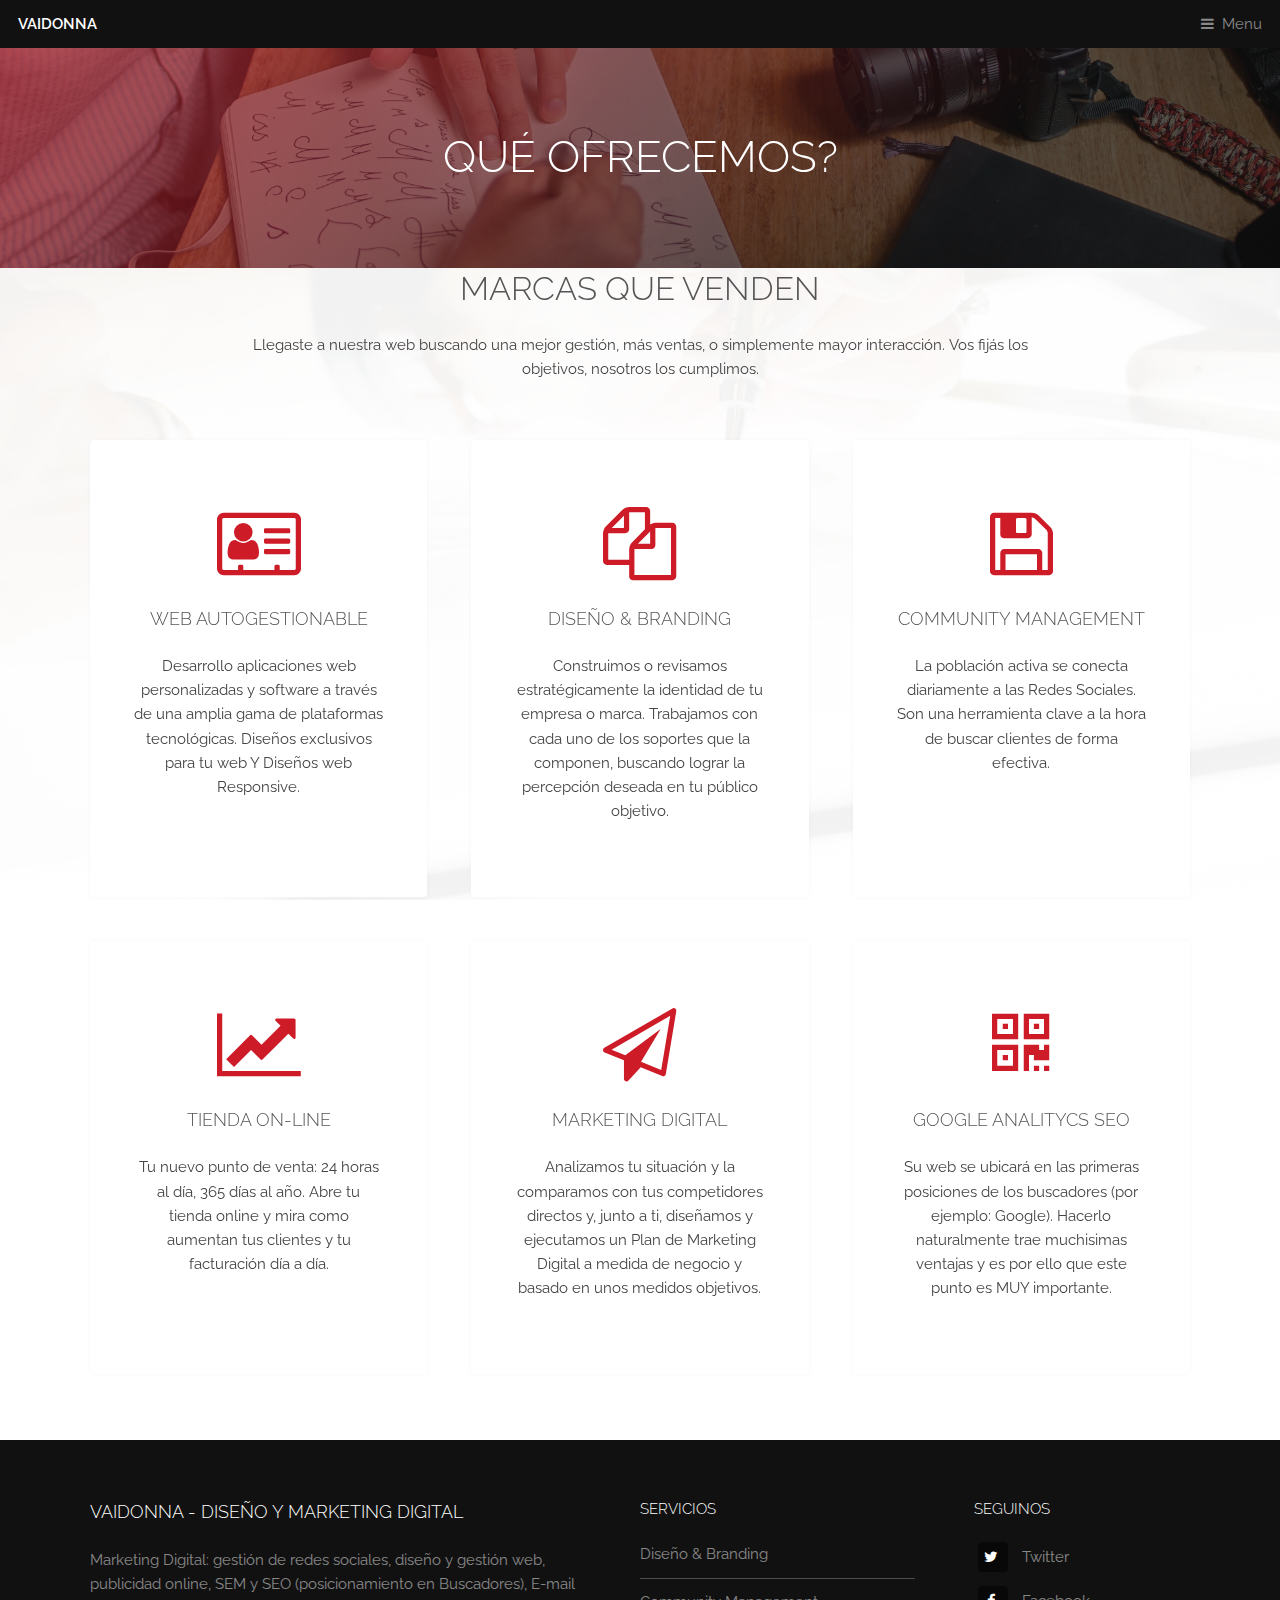
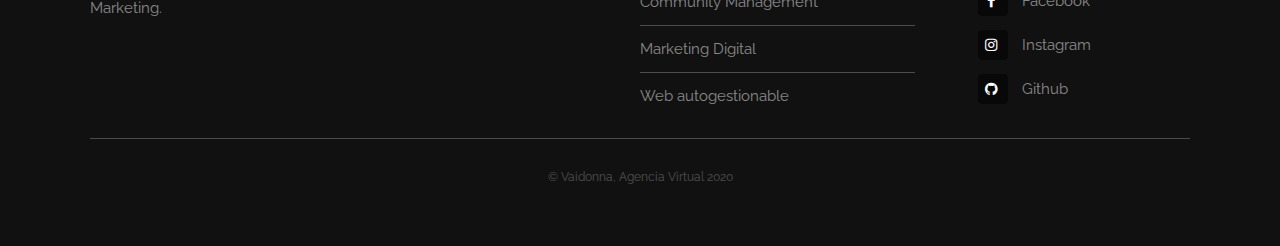
<file: servicios.html>
<!DOCTYPE HTML>

<html>
	<head>
		<title>Servicios</title>
		<meta charset="utf-8" />
		<meta name="viewport" content="width=device-width, initial-scale=1, user-scalable=no" />
		<meta name="description" content="" />
		<meta name="keywords" content="" />
		<link rel="stylesheet" href="assets/css/main.css" />
	</head>
	<body class="is-preload">

		<!-- Header -->
			<header id="header">
				<a class="logo" href="index.html">VAIDONNA</a>
				<nav>
					<a href="#menu">Menu</a>
				</nav>
			</header>

		<!-- Nav -->
		<nav id="menu">
			<ul class="links">
				<li><a href="index.html">Home</a></li>
				<li><a href="elements.html">Elements</a></li>
				<li><a href="nosotros.html">Nosotros</a></li>
				<li><a href="servicios.html">Servicios</a></li>
				<li><a href="proyectos.html">Proyectos</a></li>
				<li><a href="blog.html">Blog</a></li>
				<li><a href="contacto.html">Contacto</a></li>
			</ul>
		</nav>

		<!-- Heading -->
			<div id="heading" >
				<h1>Qué Ofrecemos?</h1>
			</div>

		<!-- Main -->
		<section class="wrapper">
			<div class="inner">
				<header class="special">
					<h2>Marcas que Venden</h2>
					<p>Llegaste a nuestra web buscando una mejor gestión, más ventas, o simplemente mayor interacción. Vos fijás los objetivos, nosotros los cumplimos.</p>
				</header>
				<div class="highlights">
					<section>
						<div class="content">
							<header>
								<a href="#" class="icon fa-vcard-o"><span class="label">Icon</span></a>
								<h3>Web autogestionable</h3>
							</header>
							<p>Desarrollo aplicaciones web personalizadas y software a través de una amplia gama de plataformas tecnológicas.
							Diseños exclusivos para tu web Y Diseños web Responsive.</p>
						</div>
					</section>
					<section>
						<div class="content">
							<header>
								<a href="#" class="icon fa-files-o"><span class="label">Icon</span></a>
								<h3>Diseño & Branding</h3>
							</header>
							<p>Construimos o revisamos estratégicamente la identidad de tu empresa o marca. Trabajamos con cada uno de los soportes que la componen, buscando lograr la percepción deseada en tu público objetivo. </p>
						</div>
					</section>
					<section>
						<div class="content">
							<header>
								<a href="#" class="icon fa-floppy-o"><span class="label">Icon</span></a>
								<h3>Community Management</h3>
							</header>
							<p>La población activa se conecta diariamente a las Redes Sociales. Son una herramienta clave a la hora de buscar clientes de forma efectiva.</p>
						</div>
					</section>
					<section>
						<div class="content">
							<header>
								<a href="#" class="icon fa-line-chart"><span class="label">Icon</span></a>
								<h3>Tienda On-Line</h3>
							</header>
							<p>Tu nuevo punto de venta: 24 horas al día, 365 días al año. Abre tu tienda online y mira como aumentan tus clientes y tu facturación día a día.</p>
						</div>
					</section>
					<section>
						<div class="content">
							<header>
								<a href="#" class="icon fa-paper-plane-o"><span class="label">Icon</span></a>
								<h3>Marketing Digital</h3>
							</header>
							<p>Analizamos tu situación y la comparamos con tus competidores directos y, junto a ti, diseñamos y ejecutamos un Plan de Marketing Digital a medida de negocio y basado en unos medidos objetivos.</p>
						</div>
					</section>
					<section>
						<div class="content">
							<header>
								<a href="#" class="icon fa-qrcode"><span class="label">Icon</span></a>
								<h3>Google Analitycs SEO</h3>
							</header>
							<p>Su web se ubicará en las primeras posiciones de los buscadores (por ejemplo: Google).
							Hacerlo naturalmente trae muchisimas ventajas y es por ello que este punto es MUY importante.</p>
						</div>
					</section>
				</div>
			</div>
		</section>


		<!-- Footer -->
		<footer id="footer">
			<div class="inner">
				<div class="content">
					<section>
						<h3>VaiDonna - Diseño y Marketing Digital</h3>
						<p>Marketing Digital: gestión de redes sociales, diseño y gestión web, publicidad online, SEM y SEO (posicionamiento en Buscadores), E-mail Marketing.</p>
					</section>
					<section>
						<h4>Servicios</h4>
						<ul class="alt">
							<li><a href="#">Diseño & Branding</a></li>
							<li><a href="#">Community Management</a></li>
							<li><a href="#">Marketing Digital</a></li>
							<li><a href="#">Web autogestionable</a></li>
						</ul>
					</section>
					<section>
						<h4>Seguinos</h4>
						<ul class="plain">
							<li><a href="#"><i class="icon fa-twitter">&nbsp;</i>Twitter</a></li>
							<li><a href="#"><i class="icon fa-facebook">&nbsp;</i>Facebook</a></li>
							<li><a href="#"><i class="icon fa-instagram">&nbsp;</i>Instagram</a></li>
							<li><a href="#"><i class="icon fa-github">&nbsp;</i>Github</a></li>
						</ul>
					</section>
				</div>
				<div class="copyright">
					&copy; Vaidonna, Agencia Virtual 2020
				</div>
			</div>
		</footer>

		<!-- Scripts -->
			<script src="assets/js/jquery.min.js"></script>
			<script src="assets/js/browser.min.js"></script>
			<script src="assets/js/breakpoints.min.js"></script>
			<script src="assets/js/util.js"></script>
			<script src="assets/js/main.js"></script>

	</body>
</html>
</file>
<file: assets/css/main.css>
@import url(font-awesome.min.css);
@import url("https://fonts.googleapis.com/css?family=Raleway:200,300,400,500,600");
/*
	Industrious by TEMPLATED
	templated.co @templatedco
	Released for free under the Creative Commons Attribution 3.0 license (templated.co/license)
*/
/* Basic */
@-ms-viewport {
  width: device-width; }
body {
  -ms-overflow-style: scrollbar; }

@media screen and (max-width: 480px) {
  html, body {
    min-width: 320px; } }
html {
  box-sizing: border-box; }

*, *:before, *:after {
  box-sizing: inherit; }

body {
  background: #ffffff; }
  body.is-preload *, body.is-preload *:before, body.is-preload *:after {
    -moz-animation: none !important;
    -webkit-animation: none !important;
    -ms-animation: none !important;
    animation: none !important;
    -moz-transition: none !important;
    -webkit-transition: none !important;
    -ms-transition: none !important;
    transition: none !important; }

html, body, div, span, applet, object,
iframe, h1, h2, h3, h4, h5, h6, p, blockquote,
pre, a, abbr, acronym, address, big, cite,
code, del, dfn, em, img, ins, kbd, q, s, samp,
small, strike, strong, sub, sup, tt, var, b,
u, i, center, dl, dt, dd, ol, ul, li, fieldset,
form, label, legend, table, caption, tbody,
tfoot, thead, tr, th, td, article, aside,
canvas, details, embed, figure, figcaption,
footer, header, hgroup, menu, nav, output, ruby,
section, summary, time, mark, audio, video {
  margin: 0;
  padding: 0;
  border: 0;
  font-size: 100%;
  font: inherit;
  vertical-align: baseline; }

article, aside, details, figcaption, figure,
footer, header, hgroup, menu, nav, section {
  display: block; }

body {
  line-height: 1; }

ol, ul {
  list-style: none; }

blockquote, q {
  quotes: none; }
  blockquote:before, blockquote:after, q:before, q:after {
    content: '';
    content: none; }

table {
  border-collapse: collapse;
  border-spacing: 0; }

body {
  -webkit-text-size-adjust: none; }

mark {
  background-color: transparent;
  color: inherit; }

input::-moz-focus-inner {
  border: 0;
  padding: 0; }

input, select, textarea {
  -moz-appearance: none;
  -webkit-appearance: none;
  -ms-appearance: none;
  appearance: none; }

/* Typography */
html {
  font-size: 13pt; }
  @media screen and (max-width: 1680px) {
    html {
      font-size: 11pt; } }
  @media screen and (max-width: 980px) {
    html {
      font-size: 12pt; } }
  @media screen and (max-width: 480px) {
    html {
      font-size: 11pt; } }

body {
  background-color: #ffffff;
  color: #444444; }

body, input, select, textarea {
  font-family: "Raleway", Arial, Helvetica, sans-serif;
  font-weight: 400;
  font-size: 1rem;
  line-height: 1.65; }

a {
  -moz-transition: color 0.2s ease-in-out;
  -webkit-transition: color 0.2s ease-in-out;
  -ms-transition: color 0.2s ease-in-out;
  transition: color 0.2s ease-in-out;
  text-decoration: underline; }
  a:hover {
    text-decoration: none; }

strong, b {
  font-weight: 600; }

em, i {
  font-style: italic; }

p {
  margin: 0 0 2rem 0; }

header.special {
  text-align: center;
  margin-bottom: 4rem; }
  header.special p {
    max-width: 75%;
    margin-left: auto;
    margin-right: auto; }

h1, h2, h3, h4, h5, h6 {
  font-weight: 300;
  line-height: 1.5;
  text-transform: uppercase;
  margin: 0 0 1.5rem 0; }
  h1 a, h2 a, h3 a, h4 a, h5 a, h6 a {
    color: inherit;
    text-decoration: none; }

h1 {
  font-size: 3rem;
  line-height: 1.2; }

h2 {
  font-size: 2.25rem;
  line-height: 1.3; }

h3 {
  font-size: 1.25rem; }

h4 {
  font-size: 1rem; }

h5 {
  font-size: 0.9rem; }

h6 {
  font-size: 0.7rem; }

@media screen and (max-width: 736px) {
  h1 {
    font-size: 2.75rem;
    line-height: 1.3; }

  h2 {
    font-size: 1.75rem;
    line-height: 1.5; }

  h3 {
    font-size: 1.25rem; } }
sub {
  font-size: 0.8rem;
  position: relative;
  top: 0.5rem; }

sup {
  font-size: 0.8rem;
  position: relative;
  top: -0.5rem; }

blockquote {
  border-left: solid 0.5rem;
  font-style: italic;
  margin: 0 0 2rem 0;
  padding: 1rem 0 1rem 2rem; }

code {
  border-radius: 4px;
  border: solid 1px;
  font-family: "Courier New", monospace;
  font-size: 0.9rem;
  margin: 0 0.25rem;
  padding: 0.25rem 0.65rem; }

pre {
  -webkit-overflow-scrolling: touch;
  font-family: "Courier New", monospace;
  font-size: 0.9rem;
  margin: 0 0 2rem 0; }
  pre code {
    display: block;
    line-height: 1.75;
    padding: 1rem 1.5rem;
    overflow-x: auto; }

hr {
  border: 0;
  border-bottom: solid 1px;
  margin: 2rem 0; }
  hr.major {
    margin: 4rem 0; }

input, select, textarea {
  color: #555555; }

a {
  color: #ce1b28; }

strong, b {
  color: #555555; }

h1, h2, h3, h4, h5, h6 {
  color: #555555; }

blockquote {
  border-left-color: rgba(0, 0, 0, 0.25); }

code {
  background: rgba(0, 0, 0, 0.075);
  border-color: rgba(0, 0, 0, 0.25); }

hr {
  border-bottom-color: rgba(0, 0, 0, 0.25); }

/* Inner */
.inner {
  margin: 0 auto;
  width: 75rem;
  max-width: calc(100% - 6rem); }
  @media screen and (max-width: 480px) {
    .inner {
      max-width: calc(100% - 3rem); } }

/* Button */
input[type="submit"],
input[type="reset"],
input[type="button"],
button,
.button {
  -moz-appearance: none;
  -webkit-appearance: none;
  -ms-appearance: none;
  appearance: none;
  -moz-transition: background-color 0.2s ease-in-out, box-shadow 0.2s ease-in-out, color 0.2s ease-in-out;
  -webkit-transition: background-color 0.2s ease-in-out, box-shadow 0.2s ease-in-out, color 0.2s ease-in-out;
  -ms-transition: background-color 0.2s ease-in-out, box-shadow 0.2s ease-in-out, color 0.2s ease-in-out;
  transition: background-color 0.2s ease-in-out, box-shadow 0.2s ease-in-out, color 0.2s ease-in-out;
  border: 0;
  border-radius: 4px;
  cursor: pointer;
  display: inline-block;
  font-weight: 600;
  height: 3.25rem;
  line-height: 3.25rem;
  padding: 0 1.75rem;
  text-align: center;
  text-decoration: none;
  white-space: nowrap; }
  input[type="submit"].small,
  input[type="reset"].small,
  input[type="button"].small,
  button.small,
  .button.small {
    font-size: 0.8rem;
    height: 2.4375rem;
    line-height: 2.4375rem;
    padding: 0 1.25rem; }
  input[type="submit"].large,
  input[type="reset"].large,
  input[type="button"].large,
  button.large,
  .button.large {
    font-size: 1.35rem;
    height: 4.0625rem;
    line-height: 4.0625rem;
    padding: 0 2rem; }
  input[type="submit"].wide,
  input[type="reset"].wide,
  input[type="button"].wide,
  button.wide,
  .button.wide {
    min-width: 13rem; }
  input[type="submit"].icon:before,
  input[type="reset"].icon:before,
  input[type="button"].icon:before,
  button.icon:before,
  .button.icon:before {
    margin-right: 0.5rem; }
  input[type="submit"].fit,
  input[type="reset"].fit,
  input[type="button"].fit,
  button.fit,
  .button.fit {
    width: 100%; }
  input[type="submit"].disabled, input[type="submit"]:disabled,
  input[type="reset"].disabled,
  input[type="reset"]:disabled,
  input[type="button"].disabled,
  input[type="button"]:disabled,
  button.disabled,
  button:disabled,
  .button.disabled,
  .button:disabled {
    pointer-events: none;
    opacity: 0.25; }

input[type="submit"],
input[type="reset"],
input[type="button"],
button,
.button {
  background-color: transparent;
  box-shadow: inset 0 0 0 1px #555555;
  color: #555555 !important; }
  input[type="submit"]:hover,
  input[type="reset"]:hover,
  input[type="button"]:hover,
  button:hover,
  .button:hover {
    box-shadow: inset 0 0 0 1px #ce1b28;
    color: #ce1b28 !important; }
    input[type="submit"]:hover:active,
    input[type="reset"]:hover:active,
    input[type="button"]:hover:active,
    button:hover:active,
    .button:hover:active {
      background-color: rgba(206, 27, 40, 0.25); }
  input[type="submit"].primary,
  input[type="reset"].primary,
  input[type="button"].primary,
  button.primary,
  .button.primary {
    box-shadow: none;
    background-color: #ce1b28;
    color: #ffffff !important; }
    input[type="submit"].primary:hover,
    input[type="reset"].primary:hover,
    input[type="button"].primary:hover,
    button.primary:hover,
    .button.primary:hover {
      background-color: #e2212f;
      box-shadow: none; }
      input[type="submit"].primary:hover:active,
      input[type="reset"].primary:hover:active,
      input[type="button"].primary:hover:active,
      button.primary:hover:active,
      .button.primary:hover:active {
        background-color: #b71824; }

/* Form */
form {
  margin: 0 0 2rem 0; }

input[type="text"],
input[type="password"],
input[type="email"],
input[type="tel"],
input[type="search"],
input[type="url"],
select,
textarea {
  -moz-appearance: none;
  -webkit-appearance: none;
  -ms-appearance: none;
  appearance: none;
  border-radius: 4px;
  border: none;
  border: solid 1px;
  color: inherit;
  display: block;
  outline: 0;
  padding: 0 1rem;
  text-decoration: none;
  width: 100%; }
  input[type="text"]:invalid,
  input[type="password"]:invalid,
  input[type="email"]:invalid,
  input[type="tel"]:invalid,
  input[type="search"]:invalid,
  input[type="url"]:invalid,
  select:invalid,
  textarea:invalid {
    box-shadow: none; }

label {
  display: block;
  font-size: 1rem;
  font-weight: 600;
  margin: 0 0 1rem 0; }

input[type="text"],
input[type="password"],
input[type="email"],
input[type="tel"],
input[type="search"],
input[type="url"] {
  height: 3.25rem; }

select {
  background-size: 1.25rem;
  background-repeat: no-repeat;
  background-position: calc(100% - 1rem) center;
  height: 3.25rem;
  padding-right: 3.25rem;
  text-overflow: ellipsis; }
  select:focus::-ms-value {
    background-color: transparent; }
  select::-ms-expand {
    display: none; }

textarea {
  padding: 0.75rem 1rem; }

input[type="checkbox"],
input[type="radio"] {
  -moz-appearance: none;
  -webkit-appearance: none;
  -ms-appearance: none;
  appearance: none;
  display: block;
  float: left;
  margin-right: -2rem;
  opacity: 0;
  width: 1rem;
  z-index: -1; }
  input[type="checkbox"] + label,
  input[type="radio"] + label {
    text-decoration: none;
    cursor: pointer;
    display: inline-block;
    font-size: 1rem;
    font-weight: 400;
    padding-left: 2.825rem;
    padding-right: 0.875rem;
    position: relative; }
    input[type="checkbox"] + label:before,
    input[type="radio"] + label:before {
      -moz-osx-font-smoothing: grayscale;
      -webkit-font-smoothing: antialiased;
      font-family: FontAwesome;
      font-style: normal;
      font-weight: normal;
      text-transform: none !important; }
    input[type="checkbox"] + label:before,
    input[type="radio"] + label:before {
      border-radius: 4px;
      border: solid 1px;
      content: '';
      display: inline-block;
      height: 1.95rem;
      left: 0;
      line-height: 1.86875rem;
      position: absolute;
      text-align: center;
      top: -0.1625rem;
      width: 1.95rem; }
  input[type="checkbox"]:checked + label:before,
  input[type="radio"]:checked + label:before {
    content: '\f00c'; }

input[type="checkbox"] + label:before {
  border-radius: 4px; }

input[type="radio"] + label:before {
  border-radius: 100%; }

::-webkit-input-placeholder {
  opacity: 1.0; }

:-moz-placeholder {
  opacity: 1.0; }

::-moz-placeholder {
  opacity: 1.0; }

:-ms-input-placeholder {
  opacity: 1.0; }

label {
  color: #555555; }

input[type="text"],
input[type="password"],
input[type="email"],
input[type="tel"],
input[type="search"],
input[type="url"],
select,
textarea {
  background-color: rgba(0, 0, 0, 0.075);
  border-color: rgba(0, 0, 0, 0.25); }
  input[type="text"]:focus,
  input[type="password"]:focus,
  input[type="email"]:focus,
  input[type="tel"]:focus,
  input[type="search"]:focus,
  input[type="url"]:focus,
  select:focus,
  textarea:focus {
    border-color: #ce1b28;
    box-shadow: 0 0 0 1px #ce1b28; }

select {
  background-image: url("data:image/svg+xml;charset=utf8,%3Csvg xmlns='http://www.w3.org/2000/svg' width='40' height='40' preserveAspectRatio='none' viewBox='0 0 40 40'%3E%3Cpath d='M9.4,12.3l10.4,10.4l10.4-10.4c0.2-0.2,0.5-0.4,0.9-0.4c0.3,0,0.6,0.1,0.9,0.4l3.3,3.3c0.2,0.2,0.4,0.5,0.4,0.9 c0,0.4-0.1,0.6-0.4,0.9L20.7,31.9c-0.2,0.2-0.5,0.4-0.9,0.4c-0.3,0-0.6-0.1-0.9-0.4L4.3,17.3c-0.2-0.2-0.4-0.5-0.4-0.9 c0-0.4,0.1-0.6,0.4-0.9l3.3-3.3c0.2-0.2,0.5-0.4,0.9-0.4S9.1,12.1,9.4,12.3z' fill='rgba(0, 0, 0, 0.25)' /%3E%3C/svg%3E"); }
  select option {
    color: #444444;
    background-color: #ffffff; }

input[type="checkbox"] + label,
input[type="radio"] + label {
  color: #444444; }
  input[type="checkbox"] + label:before,
  input[type="radio"] + label:before {
    background: rgba(0, 0, 0, 0.075);
    border-color: rgba(0, 0, 0, 0.25); }
input[type="checkbox"]:checked + label:before,
input[type="radio"]:checked + label:before {
  background-color: #ce1b28;
  border-color: #ce1b28;
  color: #ffffff; }
input[type="checkbox"]:focus + label:before,
input[type="radio"]:focus + label:before {
  border-color: #ce1b28;
  box-shadow: 0 0 0 1px #ce1b28; }

::-webkit-input-placeholder {
  color: #bbbbbb !important; }

:-moz-placeholder {
  color: #bbbbbb !important; }

::-moz-placeholder {
  color: #bbbbbb !important; }

:-ms-input-placeholder {
  color: #bbbbbb !important; }

/* List */
ol {
  list-style: decimal;
  margin: 0 0 2rem 0;
  padding-left: 1.25rem; }
  ol li {
    padding-left: 0.25rem; }

ul {
  list-style: disc;
  margin: 0 0 2rem 0;
  padding-left: 1rem; }
  ul li {
    padding-left: 0.325rem; }
  ul.plain {
    list-style: none;
    padding-left: 0; }
    ul.plain li {
      margin-bottom: 1rem; }
      ul.plain li .icon {
        border-radius: 4px;
        color: #ffffff;
        display: inline-block;
        margin-right: 1rem;
        text-align: center;
        width: 2rem;
        height: 2rem;
        line-height: 2rem;
        background: rgba(0, 0, 0, 0.5); }
  ul.alt {
    list-style: none;
    padding-left: 0; }
    ul.alt li {
      border-top: solid 1px;
      padding: 0.75rem 0; }
      ul.alt li:first-child {
        border-top: 0;
        padding-top: 0; }
      ul.alt li:last-child {
        padding-bottom: 0; }

dl {
  margin: 0 0 2rem 0; }
  dl dt {
    display: block;
    font-weight: 600;
    margin: 0 0 1rem 0; }
  dl dd {
    margin-left: 1.5rem; }

ul.alt li {
  border-top-color: rgba(0, 0, 0, 0.25); }

/* Table */
.table-wrapper {
  -webkit-overflow-scrolling: touch;
  overflow-x: auto; }

table {
  margin: 0 0 2rem 0;
  width: 100%; }
  table tbody tr {
    border: solid 1px;
    border-left: 0;
    border-right: 0; }
  table td {
    padding: 0.75rem 0.75rem; }
  table th {
    font-size: 0.9rem;
    font-weight: 600;
    padding: 0 0.75rem 0.75rem 0.75rem;
    text-align: left; }
  table thead {
    border-bottom: solid 2px; }
  table tfoot {
    border-top: solid 2px; }
  table.alt {
    border-collapse: separate; }
    table.alt tbody tr td {
      border: solid 1px;
      border-left-width: 0;
      border-top-width: 0; }
      table.alt tbody tr td:first-child {
        border-left-width: 1px; }
    table.alt tbody tr:first-child td {
      border-top-width: 1px; }
    table.alt thead {
      border-bottom: 0; }
    table.alt tfoot {
      border-top: 0; }

table tbody tr {
  border-color: rgba(0, 0, 0, 0.25); }
  table tbody tr:nth-child(2n + 1) {
    background-color: rgba(0, 0, 0, 0.075); }
table th {
  color: #555555; }
table thead {
  border-bottom-color: rgba(0, 0, 0, 0.25); }
table tfoot {
  border-top-color: rgba(0, 0, 0, 0.25); }
table.alt tbody tr td {
  border-color: rgba(0, 0, 0, 0.25); }

/* Highlights */
.highlights {
  width: 100%;
  margin: 2.5rem 0;
  display: -moz-flex;
  display: -webkit-flex;
  display: -ms-flex;
  display: flex;
  -moz-flex-wrap: wrap;
  -webkit-flex-wrap: wrap;
  -ms-flex-wrap: wrap;
  flex-wrap: wrap;
  -moz-align-items: -moz-stretch;
  -webkit-align-items: -webkit-stretch;
  -ms-align-items: -ms-stretch;
  align-items: stretch; }
  .highlights > * {
    -moz-flex-shrink: 1;
    -webkit-flex-shrink: 1;
    -ms-flex-shrink: 1;
    flex-shrink: 1;
    -moz-flex-grow: 0;
    -webkit-flex-grow: 0;
    -ms-flex-grow: 0;
    flex-grow: 0; }
  .highlights > * {
    width: 33.3333333333%; }
  .highlights > * {
    padding: 1.5rem;
    width: calc(33.3333333333% + 1rem); }
  .highlights > :nth-child(-n + 3) {
    padding-top: 0; }
  .highlights > :nth-last-child(-n + 3) {
    padding-bottom: 0; }
  .highlights > :nth-child(3n + 1) {
    padding-left: 0; }
  .highlights > :nth-child(3n) {
    padding-right: 0; }
  .highlights > :nth-child(3n + 1),
  .highlights > :nth-child(3n) {
    width: calc(33.3333333333% + -0.5rem); }
  .highlights .content {
    border-radius: 4px;
    height: 100%;
    padding: 3rem;
    text-align: center; }
    .highlights .content .icon {
      font-size: 5rem; }
  .highlights > div > :last-child {
    margin-bottom: 0; }
  @media screen and (max-width: 980px) {
    .highlights > * {
      width: 50%; }
    .highlights > * {
      padding: 1rem;
      width: calc(33.3333333333% + 0.6666666667rem); }
    .highlights > :nth-child(-n + 3) {
      padding-top: 1rem; }
    .highlights > :nth-last-child(-n + 3) {
      padding-bottom: 1rem; }
    .highlights > :nth-child(3n + 1) {
      padding-left: 1rem; }
    .highlights > :nth-child(3n) {
      padding-right: 1rem; }
    .highlights > :nth-child(3n + 1),
    .highlights > :nth-child(3n) {
      padding: 1rem;
      width: calc(50% + 1rem); }
    .highlights > * {
      padding: 1rem;
      width: calc(50% + 1rem); }
    .highlights > :nth-child(-n + 2) {
      padding-top: 0; }
    .highlights > :nth-last-child(-n + 2) {
      padding-bottom: 0; }
    .highlights > :nth-child(2n + 1) {
      padding-left: 0; }
    .highlights > :nth-child(2n) {
      padding-right: 0; }
    .highlights > :nth-child(2n + 1),
    .highlights > :nth-child(2n) {
      width: calc(50% + 0rem); }
    .highlights .content {
      padding: 2rem; } }
  @media screen and (max-width: 736px) {
    .highlights > * {
      width: 100%; }
    .highlights > * {
      padding: 1rem;
      width: calc(33.3333333333% + 0.6666666667rem); }
    .highlights > :nth-child(-n + 3) {
      padding-top: 1rem; }
    .highlights > :nth-last-child(-n + 3) {
      padding-bottom: 1rem; }
    .highlights > :nth-child(3n + 1) {
      padding-left: 1rem; }
    .highlights > :nth-child(3n) {
      padding-right: 1rem; }
    .highlights > :nth-child(3n + 1),
    .highlights > :nth-child(3n) {
      padding: 1rem;
      width: calc(100% + 2rem); }
    .highlights > * {
      padding: 1rem;
      width: calc(50% + 1rem); }
    .highlights > :nth-child(-n + 2) {
      padding-top: 1rem; }
    .highlights > :nth-last-child(-n + 2) {
      padding-bottom: 1rem; }
    .highlights > :nth-child(2n + 1) {
      padding-left: 1rem; }
    .highlights > :nth-child(2n) {
      padding-right: 1rem; }
    .highlights > :nth-child(2n + 1),
    .highlights > :nth-child(2n) {
      padding: 1rem;
      width: calc(100% + 2rem); }
    .highlights > * {
      padding: 1rem;
      width: calc(100% + 2rem); }
    .highlights > :nth-child(-n + 1) {
      padding-top: 0; }
    .highlights > :nth-last-child(-n + 1) {
      padding-bottom: 0; }
    .highlights > :nth-child(1n + 1) {
      padding-left: 0; }
    .highlights > :nth-child(1n) {
      padding-right: 0; }
    .highlights > :nth-child(1n + 1),
    .highlights > :nth-child(1n) {
      width: calc(100% + 1rem); } }

.highlights .content {
  background: #ffffff;
  box-shadow: 0px 0px 4px 1px rgba(0, 0, 0, 0.025); }

/* Testimonials */
.testimonials {
  margin: 2.5rem 0;
  width: 100%;
  display: -moz-flex;
  display: -webkit-flex;
  display: -ms-flex;
  display: flex;
  -moz-flex-wrap: wrap;
  -webkit-flex-wrap: wrap;
  -ms-flex-wrap: wrap;
  flex-wrap: wrap;
  -moz-align-items: -moz-stretch;
  -webkit-align-items: -webkit-stretch;
  -ms-align-items: -ms-stretch;
  align-items: stretch; }
  .testimonials > * {
    -moz-flex-shrink: 1;
    -webkit-flex-shrink: 1;
    -ms-flex-shrink: 1;
    flex-shrink: 1;
    -moz-flex-grow: 0;
    -webkit-flex-grow: 0;
    -ms-flex-grow: 0;
    flex-grow: 0; }
  .testimonials > * {
    width: 33.3333333333%; }
  .testimonials > * {
    padding: 1.5rem;
    width: calc(33.3333333333% + 1rem); }
  .testimonials > :nth-child(-n + 3) {
    padding-top: 0; }
  .testimonials > :nth-last-child(-n + 3) {
    padding-bottom: 0; }
  .testimonials > :nth-child(3n + 1) {
    padding-left: 0; }
  .testimonials > :nth-child(3n) {
    padding-right: 0; }
  .testimonials > :nth-child(3n + 1),
  .testimonials > :nth-child(3n) {
    width: calc(33.3333333333% + -0.5rem); }
  .testimonials .content {
    border-radius: 4px;
    height: 100%;
    padding: 3rem; }
    .testimonials .content .author {
      display: -moz-flex;
      display: -webkit-flex;
      display: -ms-flex;
      display: flex;
      -moz-align-items: center;
      -webkit-align-items: center;
      -ms-align-items: center;
      align-items: center; }
      .testimonials .content .author blockquote {
        margin: 0; }
      .testimonials .content .author .image {
        margin-right: 2rem;
        width: 20%; }
        .testimonials .content .author .image img {
          border-radius: 100%;
          max-width: 100%; }
    .testimonials .content .credit {
      font-size: 0.75rem; }
    .testimonials .content p:last-child {
      margin: 0; }
  .testimonials > div > :last-child {
    margin-bottom: 0; }
  @media screen and (max-width: 980px) {
    .testimonials > * {
      width: 50%; }
    .testimonials > * {
      padding: 1rem;
      width: calc(33.3333333333% + 0.6666666667rem); }
    .testimonials > :nth-child(-n + 3) {
      padding-top: 1rem; }
    .testimonials > :nth-last-child(-n + 3) {
      padding-bottom: 1rem; }
    .testimonials > :nth-child(3n + 1) {
      padding-left: 1rem; }
    .testimonials > :nth-child(3n) {
      padding-right: 1rem; }
    .testimonials > :nth-child(3n + 1),
    .testimonials > :nth-child(3n) {
      padding: 1rem;
      width: calc(50% + 1rem); }
    .testimonials > * {
      padding: 1rem;
      width: calc(50% + 1rem); }
    .testimonials > :nth-child(-n + 2) {
      padding-top: 0; }
    .testimonials > :nth-last-child(-n + 2) {
      padding-bottom: 0; }
    .testimonials > :nth-child(2n + 1) {
      padding-left: 0; }
    .testimonials > :nth-child(2n) {
      padding-right: 0; }
    .testimonials > :nth-child(2n + 1),
    .testimonials > :nth-child(2n) {
      width: calc(50% + 0rem); }
    .testimonials .content {
      padding: 2rem; } }
  @media screen and (max-width: 736px) {
    .testimonials > * {
      width: 100%; }
    .testimonials > * {
      padding: 1rem;
      width: calc(33.3333333333% + 0.6666666667rem); }
    .testimonials > :nth-child(-n + 3) {
      padding-top: 1rem; }
    .testimonials > :nth-last-child(-n + 3) {
      padding-bottom: 1rem; }
    .testimonials > :nth-child(3n + 1) {
      padding-left: 1rem; }
    .testimonials > :nth-child(3n) {
      padding-right: 1rem; }
    .testimonials > :nth-child(3n + 1),
    .testimonials > :nth-child(3n) {
      padding: 1rem;
      width: calc(100% + 2rem); }
    .testimonials > * {
      padding: 1rem;
      width: calc(50% + 1rem); }
    .testimonials > :nth-child(-n + 2) {
      padding-top: 1rem; }
    .testimonials > :nth-last-child(-n + 2) {
      padding-bottom: 1rem; }
    .testimonials > :nth-child(2n + 1) {
      padding-left: 1rem; }
    .testimonials > :nth-child(2n) {
      padding-right: 1rem; }
    .testimonials > :nth-child(2n + 1),
    .testimonials > :nth-child(2n) {
      padding: 1rem;
      width: calc(100% + 2rem); }
    .testimonials > * {
      padding: 1rem;
      width: calc(100% + 2rem); }
    .testimonials > :nth-child(-n + 1) {
      padding-top: 0; }
    .testimonials > :nth-last-child(-n + 1) {
      padding-bottom: 0; }
    .testimonials > :nth-child(1n + 1) {
      padding-left: 0; }
    .testimonials > :nth-child(1n) {
      padding-right: 0; }
    .testimonials > :nth-child(1n + 1),
    .testimonials > :nth-child(1n) {
      width: calc(100% + 1rem); } }

.testimonials .content {
  background: #ffffff;
  box-shadow: 0px 0px 4px 1px rgba(0, 0, 0, 0.025); }
  .testimonials .content .credit strong {
    color: #ce1b28; }

/* Actions */
ul.actions {
  display: -moz-flex;
  display: -webkit-flex;
  display: -ms-flex;
  display: flex;
  cursor: default;
  list-style: none;
  margin-left: -1rem;
  padding-left: 0; }
  ul.actions li {
    padding: 0 0 0 1rem;
    vertical-align: middle; }
  ul.actions.special {
    -moz-justify-content: center;
    -webkit-justify-content: center;
    -ms-justify-content: center;
    justify-content: center;
    width: calc(100% + 1rem); }
  ul.actions.stacked {
    -moz-flex-direction: column;
    -webkit-flex-direction: column;
    -ms-flex-direction: column;
    flex-direction: column;
    margin-left: 0; }
    ul.actions.stacked li {
      padding: 1.3rem 0 0 0; }
      ul.actions.stacked li:first-child {
        padding-top: 0; }
  ul.actions.fit {
    width: calc(100% + 1rem); }
    ul.actions.fit li {
      -moz-flex-grow: 1;
      -webkit-flex-grow: 1;
      -ms-flex-grow: 1;
      flex-grow: 1;
      -moz-flex-shrink: 1;
      -webkit-flex-shrink: 1;
      -ms-flex-shrink: 1;
      flex-shrink: 1;
      width: 100%; }
      ul.actions.fit li > * {
        width: 100%; }
    ul.actions.fit.stacked {
      width: 100%; }
  @media screen and (max-width: 480px) {
    ul.actions:not(.fixed) {
      -moz-flex-direction: column;
      -webkit-flex-direction: column;
      -ms-flex-direction: column;
      flex-direction: column;
      margin-left: 0;
      width: 100% !important; }
      ul.actions:not(.fixed) li {
        -moz-flex-grow: 1;
        -webkit-flex-grow: 1;
        -ms-flex-grow: 1;
        flex-grow: 1;
        -moz-flex-shrink: 1;
        -webkit-flex-shrink: 1;
        -ms-flex-shrink: 1;
        flex-shrink: 1;
        padding: 1rem 0 0 0;
        text-align: center;
        width: 100%; }
        ul.actions:not(.fixed) li > * {
          width: 100%; }
        ul.actions:not(.fixed) li:first-child {
          padding-top: 0; }
        ul.actions:not(.fixed) li input[type="submit"],
        ul.actions:not(.fixed) li input[type="reset"],
        ul.actions:not(.fixed) li input[type="button"],
        ul.actions:not(.fixed) li button,
        ul.actions:not(.fixed) li .button {
          width: 100%; }
          ul.actions:not(.fixed) li input[type="submit"].icon:before,
          ul.actions:not(.fixed) li input[type="reset"].icon:before,
          ul.actions:not(.fixed) li input[type="button"].icon:before,
          ul.actions:not(.fixed) li button.icon:before,
          ul.actions:not(.fixed) li .button.icon:before {
            margin-left: -0.5rem; } }

/* Grid */
.row {
  display: flex;
  flex-wrap: wrap;
  box-sizing: border-box; }
  .row > * {
    box-sizing: border-box; }
  .row.gtr-uniform > * > :last-child {
    margin-bottom: 0; }

.row > .imp {
  order: -1; }
.row > .col-1 {
  width: 8.3333333333%; }
.row > .off-1 {
  margin-left: 8.3333333333%; }
.row > .col-2 {
  width: 16.6666666667%; }
.row > .off-2 {
  margin-left: 16.6666666667%; }
.row > .col-3 {
  width: 25%; }
.row > .off-3 {
  margin-left: 25%; }
.row > .col-4 {
  width: 33.3333333333%; }
.row > .off-4 {
  margin-left: 33.3333333333%; }
.row > .col-5 {
  width: 41.6666666667%; }
.row > .off-5 {
  margin-left: 41.6666666667%; }
.row > .col-6 {
  width: 50%; }
.row > .off-6 {
  margin-left: 50%; }
.row > .col-7 {
  width: 58.3333333333%; }
.row > .off-7 {
  margin-left: 58.3333333333%; }
.row > .col-8 {
  width: 66.6666666667%; }
.row > .off-8 {
  margin-left: 66.6666666667%; }
.row > .col-9 {
  width: 75%; }
.row > .off-9 {
  margin-left: 75%; }
.row > .col-10 {
  width: 83.3333333333%; }
.row > .off-10 {
  margin-left: 83.3333333333%; }
.row > .col-11 {
  width: 91.6666666667%; }
.row > .off-11 {
  margin-left: 91.6666666667%; }
.row > .col-12 {
  width: 100%; }
.row > .off-12 {
  margin-left: 100%; }
.row.gtr-0 {
  margin-top: 0;
  margin-left: 0rem; }
  .row.gtr-0 > * {
    padding: 0 0 0 0rem; }
  .row.gtr-0.gtr-uniform {
    margin-top: 0rem; }
    .row.gtr-0.gtr-uniform > * {
      padding-top: 0rem; }
.row.gtr-25 {
  margin-top: 0;
  margin-left: -0.75rem; }
  .row.gtr-25 > * {
    padding: 0 0 0 0.75rem; }
  .row.gtr-25.gtr-uniform {
    margin-top: -0.75rem; }
    .row.gtr-25.gtr-uniform > * {
      padding-top: 0.75rem; }
.row.gtr-50 {
  margin-top: 0;
  margin-left: -1.5rem; }
  .row.gtr-50 > * {
    padding: 0 0 0 1.5rem; }
  .row.gtr-50.gtr-uniform {
    margin-top: -1.5rem; }
    .row.gtr-50.gtr-uniform > * {
      padding-top: 1.5rem; }
.row {
  margin-top: 0;
  margin-left: -3rem; }
  .row > * {
    padding: 0 0 0 3rem; }
  .row.gtr-uniform {
    margin-top: -3rem; }
    .row.gtr-uniform > * {
      padding-top: 3rem; }
.row.gtr-150 {
  margin-top: 0;
  margin-left: -4.5rem; }
  .row.gtr-150 > * {
    padding: 0 0 0 4.5rem; }
  .row.gtr-150.gtr-uniform {
    margin-top: -4.5rem; }
    .row.gtr-150.gtr-uniform > * {
      padding-top: 4.5rem; }
.row.gtr-200 {
  margin-top: 0;
  margin-left: -6rem; }
  .row.gtr-200 > * {
    padding: 0 0 0 6rem; }
  .row.gtr-200.gtr-uniform {
    margin-top: -6rem; }
    .row.gtr-200.gtr-uniform > * {
      padding-top: 6rem; }

@media screen and (max-width: 1680px) {
  .row {
    display: flex;
    flex-wrap: wrap;
    box-sizing: border-box; }
    .row > * {
      box-sizing: border-box; }
    .row.gtr-uniform > * > :last-child {
      margin-bottom: 0; }

  .row > .imp-xlarge {
    order: -1; }
  .row > .col-1-xlarge {
    width: 8.3333333333%; }
  .row > .off-1-xlarge {
    margin-left: 8.3333333333%; }
  .row > .col-2-xlarge {
    width: 16.6666666667%; }
  .row > .off-2-xlarge {
    margin-left: 16.6666666667%; }
  .row > .col-3-xlarge {
    width: 25%; }
  .row > .off-3-xlarge {
    margin-left: 25%; }
  .row > .col-4-xlarge {
    width: 33.3333333333%; }
  .row > .off-4-xlarge {
    margin-left: 33.3333333333%; }
  .row > .col-5-xlarge {
    width: 41.6666666667%; }
  .row > .off-5-xlarge {
    margin-left: 41.6666666667%; }
  .row > .col-6-xlarge {
    width: 50%; }
  .row > .off-6-xlarge {
    margin-left: 50%; }
  .row > .col-7-xlarge {
    width: 58.3333333333%; }
  .row > .off-7-xlarge {
    margin-left: 58.3333333333%; }
  .row > .col-8-xlarge {
    width: 66.6666666667%; }
  .row > .off-8-xlarge {
    margin-left: 66.6666666667%; }
  .row > .col-9-xlarge {
    width: 75%; }
  .row > .off-9-xlarge {
    margin-left: 75%; }
  .row > .col-10-xlarge {
    width: 83.3333333333%; }
  .row > .off-10-xlarge {
    margin-left: 83.3333333333%; }
  .row > .col-11-xlarge {
    width: 91.6666666667%; }
  .row > .off-11-xlarge {
    margin-left: 91.6666666667%; }
  .row > .col-12-xlarge {
    width: 100%; }
  .row > .off-12-xlarge {
    margin-left: 100%; }
  .row.gtr-0 {
    margin-top: 0;
    margin-left: 0rem; }
    .row.gtr-0 > * {
      padding: 0 0 0 0rem; }
    .row.gtr-0.gtr-uniform {
      margin-top: 0rem; }
      .row.gtr-0.gtr-uniform > * {
        padding-top: 0rem; }
  .row.gtr-25 {
    margin-top: 0;
    margin-left: -0.75rem; }
    .row.gtr-25 > * {
      padding: 0 0 0 0.75rem; }
    .row.gtr-25.gtr-uniform {
      margin-top: -0.75rem; }
      .row.gtr-25.gtr-uniform > * {
        padding-top: 0.75rem; }
  .row.gtr-50 {
    margin-top: 0;
    margin-left: -1.5rem; }
    .row.gtr-50 > * {
      padding: 0 0 0 1.5rem; }
    .row.gtr-50.gtr-uniform {
      margin-top: -1.5rem; }
      .row.gtr-50.gtr-uniform > * {
        padding-top: 1.5rem; }
  .row {
    margin-top: 0;
    margin-left: -3rem; }
    .row > * {
      padding: 0 0 0 3rem; }
    .row.gtr-uniform {
      margin-top: -3rem; }
      .row.gtr-uniform > * {
        padding-top: 3rem; }
  .row.gtr-150 {
    margin-top: 0;
    margin-left: -4.5rem; }
    .row.gtr-150 > * {
      padding: 0 0 0 4.5rem; }
    .row.gtr-150.gtr-uniform {
      margin-top: -4.5rem; }
      .row.gtr-150.gtr-uniform > * {
        padding-top: 4.5rem; }
  .row.gtr-200 {
    margin-top: 0;
    margin-left: -6rem; }
    .row.gtr-200 > * {
      padding: 0 0 0 6rem; }
    .row.gtr-200.gtr-uniform {
      margin-top: -6rem; }
      .row.gtr-200.gtr-uniform > * {
        padding-top: 6rem; } }
@media screen and (max-width: 1280px) {
  .row {
    display: flex;
    flex-wrap: wrap;
    box-sizing: border-box; }
    .row > * {
      box-sizing: border-box; }
    .row.gtr-uniform > * > :last-child {
      margin-bottom: 0; }

  .row > .imp-large {
    order: -1; }
  .row > .col-1-large {
    width: 8.3333333333%; }
  .row > .off-1-large {
    margin-left: 8.3333333333%; }
  .row > .col-2-large {
    width: 16.6666666667%; }
  .row > .off-2-large {
    margin-left: 16.6666666667%; }
  .row > .col-3-large {
    width: 25%; }
  .row > .off-3-large {
    margin-left: 25%; }
  .row > .col-4-large {
    width: 33.3333333333%; }
  .row > .off-4-large {
    margin-left: 33.3333333333%; }
  .row > .col-5-large {
    width: 41.6666666667%; }
  .row > .off-5-large {
    margin-left: 41.6666666667%; }
  .row > .col-6-large {
    width: 50%; }
  .row > .off-6-large {
    margin-left: 50%; }
  .row > .col-7-large {
    width: 58.3333333333%; }
  .row > .off-7-large {
    margin-left: 58.3333333333%; }
  .row > .col-8-large {
    width: 66.6666666667%; }
  .row > .off-8-large {
    margin-left: 66.6666666667%; }
  .row > .col-9-large {
    width: 75%; }
  .row > .off-9-large {
    margin-left: 75%; }
  .row > .col-10-large {
    width: 83.3333333333%; }
  .row > .off-10-large {
    margin-left: 83.3333333333%; }
  .row > .col-11-large {
    width: 91.6666666667%; }
  .row > .off-11-large {
    margin-left: 91.6666666667%; }
  .row > .col-12-large {
    width: 100%; }
  .row > .off-12-large {
    margin-left: 100%; }
  .row.gtr-0 {
    margin-top: 0;
    margin-left: 0rem; }
    .row.gtr-0 > * {
      padding: 0 0 0 0rem; }
    .row.gtr-0.gtr-uniform {
      margin-top: 0rem; }
      .row.gtr-0.gtr-uniform > * {
        padding-top: 0rem; }
  .row.gtr-25 {
    margin-top: 0;
    margin-left: -0.375rem; }
    .row.gtr-25 > * {
      padding: 0 0 0 0.375rem; }
    .row.gtr-25.gtr-uniform {
      margin-top: -0.375rem; }
      .row.gtr-25.gtr-uniform > * {
        padding-top: 0.375rem; }
  .row.gtr-50 {
    margin-top: 0;
    margin-left: -0.75rem; }
    .row.gtr-50 > * {
      padding: 0 0 0 0.75rem; }
    .row.gtr-50.gtr-uniform {
      margin-top: -0.75rem; }
      .row.gtr-50.gtr-uniform > * {
        padding-top: 0.75rem; }
  .row {
    margin-top: 0;
    margin-left: -1.5rem; }
    .row > * {
      padding: 0 0 0 1.5rem; }
    .row.gtr-uniform {
      margin-top: -1.5rem; }
      .row.gtr-uniform > * {
        padding-top: 1.5rem; }
  .row.gtr-150 {
    margin-top: 0;
    margin-left: -2.25rem; }
    .row.gtr-150 > * {
      padding: 0 0 0 2.25rem; }
    .row.gtr-150.gtr-uniform {
      margin-top: -2.25rem; }
      .row.gtr-150.gtr-uniform > * {
        padding-top: 2.25rem; }
  .row.gtr-200 {
    margin-top: 0;
    margin-left: -3rem; }
    .row.gtr-200 > * {
      padding: 0 0 0 3rem; }
    .row.gtr-200.gtr-uniform {
      margin-top: -3rem; }
      .row.gtr-200.gtr-uniform > * {
        padding-top: 3rem; } }
@media screen and (max-width: 980px) {
  .row {
    display: flex;
    flex-wrap: wrap;
    box-sizing: border-box; }
    .row > * {
      box-sizing: border-box; }
    .row.gtr-uniform > * > :last-child {
      margin-bottom: 0; }

  .row > .imp-medium {
    order: -1; }
  .row > .col-1-medium {
    width: 8.3333333333%; }
  .row > .off-1-medium {
    margin-left: 8.3333333333%; }
  .row > .col-2-medium {
    width: 16.6666666667%; }
  .row > .off-2-medium {
    margin-left: 16.6666666667%; }
  .row > .col-3-medium {
    width: 25%; }
  .row > .off-3-medium {
    margin-left: 25%; }
  .row > .col-4-medium {
    width: 33.3333333333%; }
  .row > .off-4-medium {
    margin-left: 33.3333333333%; }
  .row > .col-5-medium {
    width: 41.6666666667%; }
  .row > .off-5-medium {
    margin-left: 41.6666666667%; }
  .row > .col-6-medium {
    width: 50%; }
  .row > .off-6-medium {
    margin-left: 50%; }
  .row > .col-7-medium {
    width: 58.3333333333%; }
  .row > .off-7-medium {
    margin-left: 58.3333333333%; }
  .row > .col-8-medium {
    width: 66.6666666667%; }
  .row > .off-8-medium {
    margin-left: 66.6666666667%; }
  .row > .col-9-medium {
    width: 75%; }
  .row > .off-9-medium {
    margin-left: 75%; }
  .row > .col-10-medium {
    width: 83.3333333333%; }
  .row > .off-10-medium {
    margin-left: 83.3333333333%; }
  .row > .col-11-medium {
    width: 91.6666666667%; }
  .row > .off-11-medium {
    margin-left: 91.6666666667%; }
  .row > .col-12-medium {
    width: 100%; }
  .row > .off-12-medium {
    margin-left: 100%; }
  .row.gtr-0 {
    margin-top: 0;
    margin-left: 0rem; }
    .row.gtr-0 > * {
      padding: 0 0 0 0rem; }
    .row.gtr-0.gtr-uniform {
      margin-top: 0rem; }
      .row.gtr-0.gtr-uniform > * {
        padding-top: 0rem; }
  .row.gtr-25 {
    margin-top: 0;
    margin-left: -0.375rem; }
    .row.gtr-25 > * {
      padding: 0 0 0 0.375rem; }
    .row.gtr-25.gtr-uniform {
      margin-top: -0.375rem; }
      .row.gtr-25.gtr-uniform > * {
        padding-top: 0.375rem; }
  .row.gtr-50 {
    margin-top: 0;
    margin-left: -0.75rem; }
    .row.gtr-50 > * {
      padding: 0 0 0 0.75rem; }
    .row.gtr-50.gtr-uniform {
      margin-top: -0.75rem; }
      .row.gtr-50.gtr-uniform > * {
        padding-top: 0.75rem; }
  .row {
    margin-top: 0;
    margin-left: -1.5rem; }
    .row > * {
      padding: 0 0 0 1.5rem; }
    .row.gtr-uniform {
      margin-top: -1.5rem; }
      .row.gtr-uniform > * {
        padding-top: 1.5rem; }
  .row.gtr-150 {
    margin-top: 0;
    margin-left: -2.25rem; }
    .row.gtr-150 > * {
      padding: 0 0 0 2.25rem; }
    .row.gtr-150.gtr-uniform {
      margin-top: -2.25rem; }
      .row.gtr-150.gtr-uniform > * {
        padding-top: 2.25rem; }
  .row.gtr-200 {
    margin-top: 0;
    margin-left: -3rem; }
    .row.gtr-200 > * {
      padding: 0 0 0 3rem; }
    .row.gtr-200.gtr-uniform {
      margin-top: -3rem; }
      .row.gtr-200.gtr-uniform > * {
        padding-top: 3rem; } }
@media screen and (max-width: 736px) {
  .row {
    display: flex;
    flex-wrap: wrap;
    box-sizing: border-box; }
    .row > * {
      box-sizing: border-box; }
    .row.gtr-uniform > * > :last-child {
      margin-bottom: 0; }

  .row > .imp-small {
    order: -1; }
  .row > .col-1-small {
    width: 8.3333333333%; }
  .row > .off-1-small {
    margin-left: 8.3333333333%; }
  .row > .col-2-small {
    width: 16.6666666667%; }
  .row > .off-2-small {
    margin-left: 16.6666666667%; }
  .row > .col-3-small {
    width: 25%; }
  .row > .off-3-small {
    margin-left: 25%; }
  .row > .col-4-small {
    width: 33.3333333333%; }
  .row > .off-4-small {
    margin-left: 33.3333333333%; }
  .row > .col-5-small {
    width: 41.6666666667%; }
  .row > .off-5-small {
    margin-left: 41.6666666667%; }
  .row > .col-6-small {
    width: 50%; }
  .row > .off-6-small {
    margin-left: 50%; }
  .row > .col-7-small {
    width: 58.3333333333%; }
  .row > .off-7-small {
    margin-left: 58.3333333333%; }
  .row > .col-8-small {
    width: 66.6666666667%; }
  .row > .off-8-small {
    margin-left: 66.6666666667%; }
  .row > .col-9-small {
    width: 75%; }
  .row > .off-9-small {
    margin-left: 75%; }
  .row > .col-10-small {
    width: 83.3333333333%; }
  .row > .off-10-small {
    margin-left: 83.3333333333%; }
  .row > .col-11-small {
    width: 91.6666666667%; }
  .row > .off-11-small {
    margin-left: 91.6666666667%; }
  .row > .col-12-small {
    width: 100%; }
  .row > .off-12-small {
    margin-left: 100%; }
  .row.gtr-0 {
    margin-top: 0;
    margin-left: 0rem; }
    .row.gtr-0 > * {
      padding: 0 0 0 0rem; }
    .row.gtr-0.gtr-uniform {
      margin-top: 0rem; }
      .row.gtr-0.gtr-uniform > * {
        padding-top: 0rem; }
  .row.gtr-25 {
    margin-top: 0;
    margin-left: -0.3125rem; }
    .row.gtr-25 > * {
      padding: 0 0 0 0.3125rem; }
    .row.gtr-25.gtr-uniform {
      margin-top: -0.3125rem; }
      .row.gtr-25.gtr-uniform > * {
        padding-top: 0.3125rem; }
  .row.gtr-50 {
    margin-top: 0;
    margin-left: -0.625rem; }
    .row.gtr-50 > * {
      padding: 0 0 0 0.625rem; }
    .row.gtr-50.gtr-uniform {
      margin-top: -0.625rem; }
      .row.gtr-50.gtr-uniform > * {
        padding-top: 0.625rem; }
  .row {
    margin-top: 0;
    margin-left: -1.25rem; }
    .row > * {
      padding: 0 0 0 1.25rem; }
    .row.gtr-uniform {
      margin-top: -1.25rem; }
      .row.gtr-uniform > * {
        padding-top: 1.25rem; }
  .row.gtr-150 {
    margin-top: 0;
    margin-left: -1.875rem; }
    .row.gtr-150 > * {
      padding: 0 0 0 1.875rem; }
    .row.gtr-150.gtr-uniform {
      margin-top: -1.875rem; }
      .row.gtr-150.gtr-uniform > * {
        padding-top: 1.875rem; }
  .row.gtr-200 {
    margin-top: 0;
    margin-left: -2.5rem; }
    .row.gtr-200 > * {
      padding: 0 0 0 2.5rem; }
    .row.gtr-200.gtr-uniform {
      margin-top: -2.5rem; }
      .row.gtr-200.gtr-uniform > * {
        padding-top: 2.5rem; } }
@media screen and (max-width: 480px) {
  .row {
    display: flex;
    flex-wrap: wrap;
    box-sizing: border-box; }
    .row > * {
      box-sizing: border-box; }
    .row.gtr-uniform > * > :last-child {
      margin-bottom: 0; }

  .row > .imp-xsmall {
    order: -1; }
  .row > .col-1-xsmall {
    width: 8.3333333333%; }
  .row > .off-1-xsmall {
    margin-left: 8.3333333333%; }
  .row > .col-2-xsmall {
    width: 16.6666666667%; }
  .row > .off-2-xsmall {
    margin-left: 16.6666666667%; }
  .row > .col-3-xsmall {
    width: 25%; }
  .row > .off-3-xsmall {
    margin-left: 25%; }
  .row > .col-4-xsmall {
    width: 33.3333333333%; }
  .row > .off-4-xsmall {
    margin-left: 33.3333333333%; }
  .row > .col-5-xsmall {
    width: 41.6666666667%; }
  .row > .off-5-xsmall {
    margin-left: 41.6666666667%; }
  .row > .col-6-xsmall {
    width: 50%; }
  .row > .off-6-xsmall {
    margin-left: 50%; }
  .row > .col-7-xsmall {
    width: 58.3333333333%; }
  .row > .off-7-xsmall {
    margin-left: 58.3333333333%; }
  .row > .col-8-xsmall {
    width: 66.6666666667%; }
  .row > .off-8-xsmall {
    margin-left: 66.6666666667%; }
  .row > .col-9-xsmall {
    width: 75%; }
  .row > .off-9-xsmall {
    margin-left: 75%; }
  .row > .col-10-xsmall {
    width: 83.3333333333%; }
  .row > .off-10-xsmall {
    margin-left: 83.3333333333%; }
  .row > .col-11-xsmall {
    width: 91.6666666667%; }
  .row > .off-11-xsmall {
    margin-left: 91.6666666667%; }
  .row > .col-12-xsmall {
    width: 100%; }
  .row > .off-12-xsmall {
    margin-left: 100%; }
  .row.gtr-0 {
    margin-top: 0;
    margin-left: 0rem; }
    .row.gtr-0 > * {
      padding: 0 0 0 0rem; }
    .row.gtr-0.gtr-uniform {
      margin-top: 0rem; }
      .row.gtr-0.gtr-uniform > * {
        padding-top: 0rem; }
  .row.gtr-25 {
    margin-top: 0;
    margin-left: -0.3125rem; }
    .row.gtr-25 > * {
      padding: 0 0 0 0.3125rem; }
    .row.gtr-25.gtr-uniform {
      margin-top: -0.3125rem; }
      .row.gtr-25.gtr-uniform > * {
        padding-top: 0.3125rem; }
  .row.gtr-50 {
    margin-top: 0;
    margin-left: -0.625rem; }
    .row.gtr-50 > * {
      padding: 0 0 0 0.625rem; }
    .row.gtr-50.gtr-uniform {
      margin-top: -0.625rem; }
      .row.gtr-50.gtr-uniform > * {
        padding-top: 0.625rem; }
  .row {
    margin-top: 0;
    margin-left: -1.25rem; }
    .row > * {
      padding: 0 0 0 1.25rem; }
    .row.gtr-uniform {
      margin-top: -1.25rem; }
      .row.gtr-uniform > * {
        padding-top: 1.25rem; }
  .row.gtr-150 {
    margin-top: 0;
    margin-left: -1.875rem; }
    .row.gtr-150 > * {
      padding: 0 0 0 1.875rem; }
    .row.gtr-150.gtr-uniform {
      margin-top: -1.875rem; }
      .row.gtr-150.gtr-uniform > * {
        padding-top: 1.875rem; }
  .row.gtr-200 {
    margin-top: 0;
    margin-left: -2.5rem; }
    .row.gtr-200 > * {
      padding: 0 0 0 2.5rem; }
    .row.gtr-200.gtr-uniform {
      margin-top: -2.5rem; }
      .row.gtr-200.gtr-uniform > * {
        padding-top: 2.5rem; } }
/* Icon */
.icon {
  text-decoration: none;
  border-bottom: none;
  position: relative; }
  .icon:before {
    -moz-osx-font-smoothing: grayscale;
    -webkit-font-smoothing: antialiased;
    font-family: FontAwesome;
    font-style: normal;
    font-weight: normal;
    text-transform: none !important; }
  .icon > .label {
    display: none; }

/* Icons */
ul.icons {
  cursor: default;
  list-style: none;
  padding-left: 0; }
  ul.icons li {
    display: inline-block;
    padding: 0 1rem 0 0; }
    ul.icons li:last-child {
      padding-right: 0; }
    ul.icons li .icon:before {
      font-size: 2rem; }

/* Image */
.image {
  border-radius: 4px;
  border: 0;
  display: inline-block;
  position: relative; }
  .image img {
    border-radius: 4px;
    display: block; }
  .image.left, .image.right {
    max-width: 40%; }
    .image.left img, .image.right img {
      width: 100%; }
  .image.left {
    float: left;
    margin: 0 2rem 2rem 0;
    top: 0.25rem; }
  .image.right {
    float: right;
    margin: 0 0 2rem 2rem;
    top: 0.25rem; }
  .image.fit {
    display: block;
    margin: 0 0 2rem 0;
    width: 100%; }
    .image.fit img {
      width: 100%; }
  .image.main {
    display: block;
    margin: 0 0 3rem 0;
    width: 100%; }
    .image.main img {
      width: 100%; }

/* Wrapper */
.wrapper {
  padding: 8rem 0 6rem 0 ;
  position: relative;
  z-index: 1; }
  @media screen and (max-width: 1280px) {
    .wrapper {
      padding: 0rem 0 2rem 0 ; } }
  @media screen and (max-width: 736px) {
    .wrapper {
      padding: 3rem 0 1rem 0 ; } }
  @media screen and (max-width: 480px) {
    .wrapper {
      padding: 2rem 0 0.1rem 0 ; } }

/* Banner */
#banner {
  -ms-flex-align: center;
  -ms-flex-pack: center;
  background-color: #111111;
  color: rgba(255, 255, 255, 0.5);
  -moz-align-items: center;
  -webkit-align-items: center;
  -ms-align-items: center;
  align-items: center;
  display: -moz-flex;
  display: -webkit-flex;
  display: -ms-flex;
  display: flex;
  -moz-justify-content: center;
  -webkit-justify-content: center;
  -ms-justify-content: center;
  justify-content: center;
  background-image: url("../../images/ecommerce.jpg");
  background-position: center;
  background-repeat: no-repeat;
  background-size: cover;
  border-top: 0;
  display: -ms-flexbox;
  height: 35rem !important;
  min-height: 35rem;
  overflow: hidden;
  position: relative;
  text-align: center;
  width: 100%; }
  #banner input, #banner select, #banner textarea {
    color: #ffffff; }
  #banner a {
    color: #ce1b28; }
  #banner strong, #banner b {
    color: #ffffff; }
  #banner h1, #banner h2, #banner h3, #banner h4, #banner h5, #banner h6 {
    color: #ffffff; }
  #banner blockquote {
    border-left-color: rgba(255, 255, 255, 0.25); }
  #banner code {
    background: rgba(255, 255, 255, 0.075);
    border-color: rgba(255, 255, 255, 0.25); }
  #banner hr {
    border-bottom-color: rgba(255, 255, 255, 0.25); }
  #banner input[type="submit"],
  #banner input[type="reset"],
  #banner input[type="button"],
  #banner button,
  #banner .button {
    background-color: transparent;
    box-shadow: inset 0 0 0 1px #ffffff;
    color: #ffffff !important; }
    #banner input[type="submit"]:hover,
    #banner input[type="reset"]:hover,
    #banner input[type="button"]:hover,
    #banner button:hover,
    #banner .button:hover {
      box-shadow: inset 0 0 0 1px #ce1b28;
      color: #ce1b28 !important; }
      #banner input[type="submit"]:hover:active,
      #banner input[type="reset"]:hover:active,
      #banner input[type="button"]:hover:active,
      #banner button:hover:active,
      #banner .button:hover:active {
        background-color: rgba(206, 27, 40, 0.25); }
    #banner input[type="submit"].primary,
    #banner input[type="reset"].primary,
    #banner input[type="button"].primary,
    #banner button.primary,
    #banner .button.primary {
      box-shadow: none;
      background-color: #ce1b28;
      color: #ffffff !important; }
      #banner input[type="submit"].primary:hover,
      #banner input[type="reset"].primary:hover,
      #banner input[type="button"].primary:hover,
      #banner button.primary:hover,
      #banner .button.primary:hover {
        background-color: #e2212f;
        box-shadow: none; }
        #banner input[type="submit"].primary:hover:active,
        #banner input[type="reset"].primary:hover:active,
        #banner input[type="button"].primary:hover:active,
        #banner button.primary:hover:active,
        #banner .button.primary:hover:active {
          background-color: #b71824; }
  #banner label {
    color: #ffffff; }
  #banner input[type="text"],
  #banner input[type="password"],
  #banner input[type="email"],
  #banner input[type="tel"],
  #banner input[type="search"],
  #banner input[type="url"],
  #banner select,
  #banner textarea {
    background-color: rgba(255, 255, 255, 0.075);
    border-color: rgba(255, 255, 255, 0.25); }
    #banner input[type="text"]:focus,
    #banner input[type="password"]:focus,
    #banner input[type="email"]:focus,
    #banner input[type="tel"]:focus,
    #banner input[type="search"]:focus,
    #banner input[type="url"]:focus,
    #banner select:focus,
    #banner textarea:focus {
      border-color: #ce1b28;
      box-shadow: 0 0 0 1px #ce1b28; }
  #banner select {
    background-image: url("data:image/svg+xml;charset=utf8,%3Csvg xmlns='http://www.w3.org/2000/svg' width='40' height='40' preserveAspectRatio='none' viewBox='0 0 40 40'%3E%3Cpath d='M9.4,12.3l10.4,10.4l10.4-10.4c0.2-0.2,0.5-0.4,0.9-0.4c0.3,0,0.6,0.1,0.9,0.4l3.3,3.3c0.2,0.2,0.4,0.5,0.4,0.9 c0,0.4-0.1,0.6-0.4,0.9L20.7,31.9c-0.2,0.2-0.5,0.4-0.9,0.4c-0.3,0-0.6-0.1-0.9-0.4L4.3,17.3c-0.2-0.2-0.4-0.5-0.4-0.9 c0-0.4,0.1-0.6,0.4-0.9l3.3-3.3c0.2-0.2,0.5-0.4,0.9-0.4S9.1,12.1,9.4,12.3z' fill='rgba(255, 255, 255, 0.25)' /%3E%3C/svg%3E"); }
    #banner select option {
      color: rgba(255, 255, 255, 0.5);
      background-color: #111111; }
  #banner input[type="checkbox"] + label,
  #banner input[type="radio"] + label {
    color: rgba(255, 255, 255, 0.5); }
    #banner input[type="checkbox"] + label:before,
    #banner input[type="radio"] + label:before {
      background: rgba(255, 255, 255, 0.075);
      border-color: rgba(255, 255, 255, 0.25); }
  #banner input[type="checkbox"]:checked + label:before,
  #banner input[type="radio"]:checked + label:before {
    background-color: #ce1b28;
    border-color: #ce1b28;
    color: #ffffff; }
  #banner input[type="checkbox"]:focus + label:before,
  #banner input[type="radio"]:focus + label:before {
    border-color: #ce1b28;
    box-shadow: 0 0 0 1px #ce1b28; }
  #banner ::-webkit-input-placeholder {
    color: rgba(255, 255, 255, 0.4) !important; }
  #banner :-moz-placeholder {
    color: rgba(255, 255, 255, 0.4) !important; }
  #banner ::-moz-placeholder {
    color: rgba(255, 255, 255, 0.4) !important; }
  #banner :-ms-input-placeholder {
    color: rgba(255, 255, 255, 0.4) !important; }
  #banner ul.alt li {
    border-top-color: rgba(255, 255, 255, 0.25); }
  #banner table tbody tr {
    border-color: rgba(255, 255, 255, 0.25); }
    #banner table tbody tr:nth-child(2n + 1) {
      background-color: rgba(255, 255, 255, 0.075); }
  #banner table th {
    color: #ffffff; }
  #banner table thead {
    border-bottom-color: rgba(255, 255, 255, 0.25); }
  #banner table tfoot {
    border-top-color: rgba(255, 255, 255, 0.25); }
  #banner table.alt tbody tr td {
    border-color: rgba(255, 255, 255, 0.25); }
  #banner .highlights .content {
    background: #111111;
    box-shadow: 0px 0px 4px 1px rgba(255, 255, 255, 0.025); }
  #banner .testimonials .content {
    background: #111111;
    box-shadow: 0px 0px 4px 1px rgba(255, 255, 255, 0.025); }
    #banner .testimonials .content .credit strong {
      color: #ce1b28; }
  #banner > .inner {
    -moz-transform: scale(1.0);
    -webkit-transform: scale(1.0);
    -ms-transform: scale(1.0);
    transform: scale(1.0);
    -moz-transition: opacity 1s ease, -moz-transform 1s ease;
    -webkit-transition: opacity 1s ease, -webkit-transform 1s ease;
    -ms-transition: opacity 1s ease, -ms-transform 1s ease;
    transition: opacity 1s ease, transform 1s ease;
    opacity: 1;
    position: relative;
    z-index: 3; }
    #banner > .inner > :last-child {
      margin-bottom: 0; }
  #banner h1 {
    font-size: 4rem;
    margin-bottom: 1rem; }
  #banner p {
    font-size: 1.5rem; }
  #banner a {
    color: rgba(255, 255, 255, 0.5);
    text-decoration: none; }
    #banner a:hover {
      color: #ffffff; }
  #banner video {
    -moz-transform: translateX(50%) translateY(50%);
    -webkit-transform: translateX(50%) translateY(50%);
    -ms-transform: translateX(50%) translateY(50%);
    transform: translateX(50%) translateY(50%);
    bottom: 50%;
    height: auto;
    min-height: 100%;
    min-width: 100%;
    overflow: hidden;
    position: absolute;
    right: 50%;
    width: auto; }
  #banner:before {
    -moz-transition: opacity 3s ease;
    -webkit-transition: opacity 3s ease;
    -ms-transition: opacity 3s ease;
    transition: opacity 3s ease;
    -moz-transition-delay: 1.25s;
    -webkit-transition-delay: 1.25s;
    -ms-transition-delay: 1.25s;
    transition-delay: 1.25s;
    background: #111111;
    content: '';
    display: block;
    height: 100%;
    left: 0;
    opacity: 0.45;
    position: absolute;
    top: 0;
    width: 100%;
    z-index: 1; }
  #banner:after {
    background: linear-gradient(135deg, #ce1b28 0%, #111111 74%);
    content: ' ';
    display: block;
    height: 100%;
    left: 0;
    opacity: 0.6;
    position: absolute;
    top: 0;
    webkit-linear-gradientidth: 100%;
    width: 100%;
    z-index: 1; }
  #banner.small {
    height: 30vh !important;
    min-height: 30vh; }
  @media screen and (max-width: 1280px) {
    #banner video {
      display: none; } }
  @media screen and (max-width: 736px) {
    #banner {
      height: auto !important;
      min-height: 0;
      padding: 4rem 2rem 4rem 2rem; }
      #banner .inner {
        width: 100%; }
      #banner h1 {
        font-size: 1.75rem;
        margin-bottom: 0.5rem;
        padding-bottom: 0; }
      #banner p {
        font-size: 1.25rem; }
      #banner br {
        display: none; }
      #banner .button {
        width: 100%; } }
  @media screen and (max-width: 480px) {
    #banner p {
      font-size: 1rem; } }
  body.is-preload #banner .inner {
    -moz-transform: scale(0.99);
    -webkit-transform: scale(0.99);
    -ms-transform: scale(0.99);
    transform: scale(0.99);
    opacity: 0; }
  body.is-preload #banner:before {
    opacity: 1; }
    #banner .logo {
      max-width: 300px;
    }

/* CTA */
#cta {
  background-color: #ce1b28;
  color: rgba(255, 255, 255, 0.75);
  background-attachment: fixed;
  background-image: linear-gradient(rgba(206, 27, 40, 0.25), rgba(206, 27, 40, 0.25)), url(../../images/cta01.jpg);
  background-position: bottom;
  background-repeat: no-repeat;
  background-size: cover;
  position: relative;
  text-align: center;
  z-index: 1; }
  #cta input, #cta select, #cta textarea {
    color: #ffffff; }
  #cta a {
    color: #ffffff; }
  #cta strong, #cta b {
    color: #ffffff; }
  #cta h1, #cta h2, #cta h3, #cta h4, #cta h5, #cta h6 {
    color: #ffffff; }
  #cta blockquote {
    border-left-color: rgba(255, 255, 255, 0.25); }
  #cta code {
    background: rgba(255, 255, 255, 0.075);
    border-color: rgba(255, 255, 255, 0.25); }
  #cta hr {
    border-bottom-color: rgba(255, 255, 255, 0.25); }
  #cta input[type="submit"],
  #cta input[type="reset"],
  #cta input[type="button"],
  #cta button,
  #cta .button {
    background-color: transparent;
    box-shadow: inset 0 0 0 1px #ffffff;
    color: #ffffff !important; }
    #cta input[type="submit"]:hover,
    #cta input[type="reset"]:hover,
    #cta input[type="button"]:hover,
    #cta button:hover,
    #cta .button:hover {
      background-color: rgba(255, 255, 255, 0.1); }
      #cta input[type="submit"]:hover:active,
      #cta input[type="reset"]:hover:active,
      #cta input[type="button"]:hover:active,
      #cta button:hover:active,
      #cta .button:hover:active {
        background-color: rgba(255, 255, 255, 0.25); }
    #cta input[type="submit"].primary,
    #cta input[type="reset"].primary,
    #cta input[type="button"].primary,
    #cta button.primary,
    #cta .button.primary {
      box-shadow: none;
      background-color: #ffffff;
      color: #ce1b28 !important; }
      #cta input[type="submit"].primary:hover,
      #cta input[type="reset"].primary:hover,
      #cta input[type="button"].primary:hover,
      #cta button.primary:hover,
      #cta .button.primary:hover {
        background-color: rgba(255, 255, 255, 0.875);
        box-shadow: none; }
        #cta input[type="submit"].primary:hover:active,
        #cta input[type="reset"].primary:hover:active,
        #cta input[type="button"].primary:hover:active,
        #cta button.primary:hover:active,
        #cta .button.primary:hover:active {
          background-color: rgba(255, 255, 255, 0.5); }
  #cta label {
    color: #ffffff; }
  #cta input[type="text"],
  #cta input[type="password"],
  #cta input[type="email"],
  #cta input[type="tel"],
  #cta input[type="search"],
  #cta input[type="url"],
  #cta select,
  #cta textarea {
    background-color: rgba(255, 255, 255, 0.075);
    border-color: rgba(255, 255, 255, 0.25); }
    #cta input[type="text"]:focus,
    #cta input[type="password"]:focus,
    #cta input[type="email"]:focus,
    #cta input[type="tel"]:focus,
    #cta input[type="search"]:focus,
    #cta input[type="url"]:focus,
    #cta select:focus,
    #cta textarea:focus {
      border-color: #ffffff;
      box-shadow: 0 0 0 1px #ffffff; }
  #cta select {
    background-image: url("data:image/svg+xml;charset=utf8,%3Csvg xmlns='http://www.w3.org/2000/svg' width='40' height='40' preserveAspectRatio='none' viewBox='0 0 40 40'%3E%3Cpath d='M9.4,12.3l10.4,10.4l10.4-10.4c0.2-0.2,0.5-0.4,0.9-0.4c0.3,0,0.6,0.1,0.9,0.4l3.3,3.3c0.2,0.2,0.4,0.5,0.4,0.9 c0,0.4-0.1,0.6-0.4,0.9L20.7,31.9c-0.2,0.2-0.5,0.4-0.9,0.4c-0.3,0-0.6-0.1-0.9-0.4L4.3,17.3c-0.2-0.2-0.4-0.5-0.4-0.9 c0-0.4,0.1-0.6,0.4-0.9l3.3-3.3c0.2-0.2,0.5-0.4,0.9-0.4S9.1,12.1,9.4,12.3z' fill='rgba(255, 255, 255, 0.25)' /%3E%3C/svg%3E"); }
    #cta select option {
      color: rgba(255, 255, 255, 0.75);
      background-color: #ce1b28; }
  #cta input[type="checkbox"] + label,
  #cta input[type="radio"] + label {
    color: rgba(255, 255, 255, 0.75); }
    #cta input[type="checkbox"] + label:before,
    #cta input[type="radio"] + label:before {
      background: rgba(255, 255, 255, 0.075);
      border-color: rgba(255, 255, 255, 0.25); }
  #cta input[type="checkbox"]:checked + label:before,
  #cta input[type="radio"]:checked + label:before {
    background-color: #ffffff;
    border-color: #ffffff;
    color: #ce1b28; }
  #cta input[type="checkbox"]:focus + label:before,
  #cta input[type="radio"]:focus + label:before {
    border-color: #ffffff;
    box-shadow: 0 0 0 1px #ffffff; }
  #cta ::-webkit-input-placeholder {
    color: rgba(255, 255, 255, 0.4) !important; }
  #cta :-moz-placeholder {
    color: rgba(255, 255, 255, 0.4) !important; }
  #cta ::-moz-placeholder {
    color: rgba(255, 255, 255, 0.4) !important; }
  #cta :-ms-input-placeholder {
    color: rgba(255, 255, 255, 0.4) !important; }
  #cta ul.alt li {
    border-top-color: rgba(255, 255, 255, 0.25); }
  #cta table tbody tr {
    border-color: rgba(255, 255, 255, 0.25); }
    #cta table tbody tr:nth-child(2n + 1) {
      background-color: rgba(255, 255, 255, 0.075); }
  #cta table th {
    color: #ffffff; }
  #cta table thead {
    border-bottom-color: rgba(255, 255, 255, 0.25); }
  #cta table tfoot {
    border-top-color: rgba(255, 255, 255, 0.25); }
  #cta table.alt tbody tr td {
    border-color: rgba(255, 255, 255, 0.25); }
  #cta .highlights .content {
    background: #ce1b28;
    box-shadow: 0px 0px 4px 1px rgba(255, 255, 255, 0.025); }
  #cta .testimonials .content {
    background: #ce1b28;
    box-shadow: 0px 0px 4px 1px rgba(255, 255, 255, 0.025); }
    #cta .testimonials .content .credit strong {
      color: #ce1b28; }
  #cta .inner {
    position: relative;
    z-index: 3; }
  @media screen and (max-width: 980px) {
    #cta {
      background-attachment: scroll; } }

/* Footer */
#footer {
  background-color: #111111;
  color: rgba(255, 255, 255, 0.5);
  padding: 8rem 0 6rem 0 ; }
  #footer input, #footer select, #footer textarea {
    color: #ffffff; }
  #footer a {
    color: #ce1b28; }
  #footer strong, #footer b {
    color: #ffffff; }
  #footer h1, #footer h2, #footer h3, #footer h4, #footer h5, #footer h6 {
    color: #ffffff; }
  #footer blockquote {
    border-left-color: rgba(255, 255, 255, 0.25); }
  #footer code {
    background: rgba(255, 255, 255, 0.075);
    border-color: rgba(255, 255, 255, 0.25); }
  #footer hr {
    border-bottom-color: rgba(255, 255, 255, 0.25); }
  #footer input[type="submit"],
  #footer input[type="reset"],
  #footer input[type="button"],
  #footer button,
  #footer .button {
    background-color: transparent;
    box-shadow: inset 0 0 0 1px #ffffff;
    color: #ffffff !important; }
    #footer input[type="submit"]:hover,
    #footer input[type="reset"]:hover,
    #footer input[type="button"]:hover,
    #footer button:hover,
    #footer .button:hover {
      box-shadow: inset 0 0 0 1px #ce1b28;
      color: #ce1b28 !important; }
      #footer input[type="submit"]:hover:active,
      #footer input[type="reset"]:hover:active,
      #footer input[type="button"]:hover:active,
      #footer button:hover:active,
      #footer .button:hover:active {
        background-color: rgba(206, 27, 40, 0.25); }
    #footer input[type="submit"].primary,
    #footer input[type="reset"].primary,
    #footer input[type="button"].primary,
    #footer button.primary,
    #footer .button.primary {
      box-shadow: none;
      background-color: #ce1b28;
      color: #ffffff !important; }
      #footer input[type="submit"].primary:hover,
      #footer input[type="reset"].primary:hover,
      #footer input[type="button"].primary:hover,
      #footer button.primary:hover,
      #footer .button.primary:hover {
        background-color: #e2212f;
        box-shadow: none; }
        #footer input[type="submit"].primary:hover:active,
        #footer input[type="reset"].primary:hover:active,
        #footer input[type="button"].primary:hover:active,
        #footer button.primary:hover:active,
        #footer .button.primary:hover:active {
          background-color: #b71824; }
  #footer label {
    color: #ffffff; }
  #footer input[type="text"],
  #footer input[type="password"],
  #footer input[type="email"],
  #footer input[type="tel"],
  #footer input[type="search"],
  #footer input[type="url"],
  #footer select,
  #footer textarea {
    background-color: rgba(255, 255, 255, 0.075);
    border-color: rgba(255, 255, 255, 0.25); }
    #footer input[type="text"]:focus,
    #footer input[type="password"]:focus,
    #footer input[type="email"]:focus,
    #footer input[type="tel"]:focus,
    #footer input[type="search"]:focus,
    #footer input[type="url"]:focus,
    #footer select:focus,
    #footer textarea:focus {
      border-color: #ce1b28;
      box-shadow: 0 0 0 1px #ce1b28; }
  #footer select {
    background-image: url("data:image/svg+xml;charset=utf8,%3Csvg xmlns='http://www.w3.org/2000/svg' width='40' height='40' preserveAspectRatio='none' viewBox='0 0 40 40'%3E%3Cpath d='M9.4,12.3l10.4,10.4l10.4-10.4c0.2-0.2,0.5-0.4,0.9-0.4c0.3,0,0.6,0.1,0.9,0.4l3.3,3.3c0.2,0.2,0.4,0.5,0.4,0.9 c0,0.4-0.1,0.6-0.4,0.9L20.7,31.9c-0.2,0.2-0.5,0.4-0.9,0.4c-0.3,0-0.6-0.1-0.9-0.4L4.3,17.3c-0.2-0.2-0.4-0.5-0.4-0.9 c0-0.4,0.1-0.6,0.4-0.9l3.3-3.3c0.2-0.2,0.5-0.4,0.9-0.4S9.1,12.1,9.4,12.3z' fill='rgba(255, 255, 255, 0.25)' /%3E%3C/svg%3E"); }
    #footer select option {
      color: rgba(255, 255, 255, 0.5);
      background-color: #111111; }
  #footer input[type="checkbox"] + label,
  #footer input[type="radio"] + label {
    color: rgba(255, 255, 255, 0.5); }
    #footer input[type="checkbox"] + label:before,
    #footer input[type="radio"] + label:before {
      background: rgba(255, 255, 255, 0.075);
      border-color: rgba(255, 255, 255, 0.25); }
  #footer input[type="checkbox"]:checked + label:before,
  #footer input[type="radio"]:checked + label:before {
    background-color: #ce1b28;
    border-color: #ce1b28;
    color: #ffffff; }
  #footer input[type="checkbox"]:focus + label:before,
  #footer input[type="radio"]:focus + label:before {
    border-color: #ce1b28;
    box-shadow: 0 0 0 1px #ce1b28; }
  #footer ::-webkit-input-placeholder {
    color: rgba(255, 255, 255, 0.4) !important; }
  #footer :-moz-placeholder {
    color: rgba(255, 255, 255, 0.4) !important; }
  #footer ::-moz-placeholder {
    color: rgba(255, 255, 255, 0.4) !important; }
  #footer :-ms-input-placeholder {
    color: rgba(255, 255, 255, 0.4) !important; }
  #footer ul.alt li {
    border-top-color: rgba(255, 255, 255, 0.25); }
  #footer table tbody tr {
    border-color: rgba(255, 255, 255, 0.25); }
    #footer table tbody tr:nth-child(2n + 1) {
      background-color: rgba(255, 255, 255, 0.075); }
  #footer table th {
    color: #ffffff; }
  #footer table thead {
    border-bottom-color: rgba(255, 255, 255, 0.25); }
  #footer table tfoot {
    border-top-color: rgba(255, 255, 255, 0.25); }
  #footer table.alt tbody tr td {
    border-color: rgba(255, 255, 255, 0.25); }
  #footer .highlights .content {
    background: #111111;
    box-shadow: 0px 0px 4px 1px rgba(255, 255, 255, 0.025); }
  #footer .testimonials .content {
    background: #111111;
    box-shadow: 0px 0px 4px 1px rgba(255, 255, 255, 0.025); }
    #footer .testimonials .content .credit strong {
      color: #ce1b28; }
  #footer a {
    color: rgba(255, 255, 255, 0.5);
    text-decoration: none; }
    #footer a:hover {
      color: #ce1b28; }
  #footer .content {
    display: -moz-flex;
    display: -webkit-flex;
    display: -ms-flex;
    display: flex; }
    #footer .content section {
      width: 25%; }
      #footer .content section:first-child {
        width: 50%;
        padding-right: 4rem; }
      #footer .content section:last-child {
        padding-left: 4rem; }
  #footer .copyright {
    border-top: 1px solid;
    font-size: 0.8rem;
    opacity: 0.5;
    padding: 2rem 0;
    text-align: center; }
  @media screen and (max-width: 1280px) {
    #footer {
      padding: 4rem 0 2rem 0 ; } }
  @media screen and (max-width: 980px) {
    #footer .content {
      -moz-flex-wrap: wrap;
      -webkit-flex-wrap: wrap;
      -ms-flex-wrap: wrap;
      flex-wrap: wrap; }
      #footer .content section {
        width: 50%; }
        #footer .content section:first-child {
          width: 100%;
          padding-right: 0; } }
  @media screen and (max-width: 736px) {
    #footer {
      padding: 3rem 0 1rem 0 ; }
      #footer .content section {
        width: 100%; }
        #footer .content section:last-child {
          padding-left: 0; } }
  @media screen and (max-width: 480px) {
    #footer {
      padding: 2rem 0 0.1rem 0 ; } }

/* Header */
body {
  padding-top: 3.25rem; }
  body:before {
    content: ' ';
    background-image: url(../../images/bg.jpg);
    background-size: cover;
    background-repeat: no-repeat;
    background-attachment: fixed;
    display: block;
    position: fixed;
    left: 0;
    top: 0;
    width: 100%;
    height: 100%;
    z-index: -1;
    opacity: 0.05; }

#header {
  -moz-align-items: center;
  -webkit-align-items: center;
  -ms-align-items: center;
  align-items: center;
  display: -moz-flex;
  display: -webkit-flex;
  display: -ms-flex;
  display: flex;
  -moz-justify-content: space-between;
  -webkit-justify-content: space-between;
  -ms-justify-content: space-between;
  justify-content: space-between;
  background: #111111;
  color: rgba(255, 255, 255, 0.5);
  cursor: default;
  height: 3.25rem;
  left: 0;
  line-height: 3.25rem;
  position: fixed;
  top: 0;
  width: 100%;
  z-index: 10001; }
  #header > .logo {
    color: #ffffff;
    font-size: 1rem;
    font-weight: 600;
    height: inherit;
    line-height: inherit;
    padding: 0 1.25rem;
    text-decoration: none; }
  #header > nav > a {
    color: inherit;
    display: inline-block;
    padding: 0 0.75rem;
    text-decoration: none; }
    #header > nav > a:hover {
      color: #ffffff; }
    #header > nav > a[href="#menu"] {
      text-decoration: none;
      -webkit-tap-highlight-color: rgba(0, 0, 0, 0); }
      #header > nav > a[href="#menu"]:before {
        -moz-osx-font-smoothing: grayscale;
        -webkit-font-smoothing: antialiased;
        font-family: FontAwesome;
        font-style: normal;
        font-weight: normal;
        text-transform: none !important; }
      #header > nav > a[href="#menu"]:before {
        content: '\f0c9';
        margin: 0 0.5rem 0 0; }
    #header > nav > a + a[href="#menu"]:last-child {
      border-left: solid 1px rgba(255, 255, 255, 0.25);
      margin-left: 0.5rem;
      padding-left: 1.25rem; }
    #header > nav > a:last-child {
      padding-right: 1.25rem; }
    @media screen and (max-width: 736px) {
      #header > nav > a {
        padding: 0 0.5rem; }
        #header > nav > a + a[href="#menu"]:last-child {
          margin-left: 0.25rem;
          padding-left: 1rem; }
        #header > nav > a:last-child {
          padding-right: 1rem; } }

@media screen and (max-width: 980px) {
  body {
    padding-top: 44px; }

  #header {
    height: 44px;
    line-height: 44px; } }
@media screen and (max-width: 480px) {
  #header {
    min-width: 320px; } }
/* Heading */
#heading {
  -ms-flex-align: center;
  -ms-flex-pack: center;
  background-color: #111111;
  color: rgba(255, 255, 255, 0.5);
  -moz-align-items: center;
  -webkit-align-items: center;
  -ms-align-items: center;
  align-items: center;
  display: -moz-flex;
  display: -webkit-flex;
  display: -ms-flex;
  display: flex;
  -moz-justify-content: center;
  -webkit-justify-content: center;
  -ms-justify-content: center;
  justify-content: center;
  background-image: linear-gradient(rgba(17, 17, 17, 0.25), rgba(17, 17, 17, 0.25)), url("../../images/banner.jpg");
  background-position: center;
  background-repeat: no-repeat;
  background-size: cover;
  border-top: 0;
  display: -ms-flexbox;
  height: 15rem !important;
  min-height: 15rem;
  overflow: hidden;
  position: relative;
  text-align: center;
  width: 100%; }
  #heading input, #heading select, #heading textarea {
    color: #ffffff; }
  #heading a {
    color: #ce1b28; }
  #heading strong, #heading b {
    color: #ffffff; }
  #heading h1, #heading h2, #heading h3, #heading h4, #heading h5, #heading h6 {
    color: #ffffff; }
  #heading blockquote {
    border-left-color: rgba(255, 255, 255, 0.25); }
  #heading code {
    background: rgba(255, 255, 255, 0.075);
    border-color: rgba(255, 255, 255, 0.25); }
  #heading hr {
    border-bottom-color: rgba(255, 255, 255, 0.25); }
  #heading input[type="submit"],
  #heading input[type="reset"],
  #heading input[type="button"],
  #heading button,
  #heading .button {
    background-color: transparent;
    box-shadow: inset 0 0 0 1px #ffffff;
    color: #ffffff !important; }
    #heading input[type="submit"]:hover,
    #heading input[type="reset"]:hover,
    #heading input[type="button"]:hover,
    #heading button:hover,
    #heading .button:hover {
      box-shadow: inset 0 0 0 1px #ce1b28;
      color: #ce1b28 !important; }
      #heading input[type="submit"]:hover:active,
      #heading input[type="reset"]:hover:active,
      #heading input[type="button"]:hover:active,
      #heading button:hover:active,
      #heading .button:hover:active {
        background-color: rgba(206, 27, 40, 0.25); }
    #heading input[type="submit"].primary,
    #heading input[type="reset"].primary,
    #heading input[type="button"].primary,
    #heading button.primary,
    #heading .button.primary {
      box-shadow: none;
      background-color: #ce1b28;
      color: #ffffff !important; }
      #heading input[type="submit"].primary:hover,
      #heading input[type="reset"].primary:hover,
      #heading input[type="button"].primary:hover,
      #heading button.primary:hover,
      #heading .button.primary:hover {
        background-color: #e2212f;
        box-shadow: none; }
        #heading input[type="submit"].primary:hover:active,
        #heading input[type="reset"].primary:hover:active,
        #heading input[type="button"].primary:hover:active,
        #heading button.primary:hover:active,
        #heading .button.primary:hover:active {
          background-color: #b71824; }
  #heading label {
    color: #ffffff; }
  #heading input[type="text"],
  #heading input[type="password"],
  #heading input[type="email"],
  #heading input[type="tel"],
  #heading input[type="search"],
  #heading input[type="url"],
  #heading select,
  #heading textarea {
    background-color: rgba(255, 255, 255, 0.075);
    border-color: rgba(255, 255, 255, 0.25); }
    #heading input[type="text"]:focus,
    #heading input[type="password"]:focus,
    #heading input[type="email"]:focus,
    #heading input[type="tel"]:focus,
    #heading input[type="search"]:focus,
    #heading input[type="url"]:focus,
    #heading select:focus,
    #heading textarea:focus {
      border-color: #ce1b28;
      box-shadow: 0 0 0 1px #ce1b28; }
  #heading select {
    background-image: url("data:image/svg+xml;charset=utf8,%3Csvg xmlns='http://www.w3.org/2000/svg' width='40' height='40' preserveAspectRatio='none' viewBox='0 0 40 40'%3E%3Cpath d='M9.4,12.3l10.4,10.4l10.4-10.4c0.2-0.2,0.5-0.4,0.9-0.4c0.3,0,0.6,0.1,0.9,0.4l3.3,3.3c0.2,0.2,0.4,0.5,0.4,0.9 c0,0.4-0.1,0.6-0.4,0.9L20.7,31.9c-0.2,0.2-0.5,0.4-0.9,0.4c-0.3,0-0.6-0.1-0.9-0.4L4.3,17.3c-0.2-0.2-0.4-0.5-0.4-0.9 c0-0.4,0.1-0.6,0.4-0.9l3.3-3.3c0.2-0.2,0.5-0.4,0.9-0.4S9.1,12.1,9.4,12.3z' fill='rgba(255, 255, 255, 0.25)' /%3E%3C/svg%3E"); }
    #heading select option {
      color: rgba(255, 255, 255, 0.5);
      background-color: #111111; }
  #heading input[type="checkbox"] + label,
  #heading input[type="radio"] + label {
    color: rgba(255, 255, 255, 0.5); }
    #heading input[type="checkbox"] + label:before,
    #heading input[type="radio"] + label:before {
      background: rgba(255, 255, 255, 0.075);
      border-color: rgba(255, 255, 255, 0.25); }
  #heading input[type="checkbox"]:checked + label:before,
  #heading input[type="radio"]:checked + label:before {
    background-color: #ce1b28;
    border-color: #ce1b28;
    color: #ffffff; }
  #heading input[type="checkbox"]:focus + label:before,
  #heading input[type="radio"]:focus + label:before {
    border-color: #ce1b28;
    box-shadow: 0 0 0 1px #ce1b28; }
  #heading ::-webkit-input-placeholder {
    color: rgba(255, 255, 255, 0.4) !important; }
  #heading :-moz-placeholder {
    color: rgba(255, 255, 255, 0.4) !important; }
  #heading ::-moz-placeholder {
    color: rgba(255, 255, 255, 0.4) !important; }
  #heading :-ms-input-placeholder {
    color: rgba(255, 255, 255, 0.4) !important; }
  #heading ul.alt li {
    border-top-color: rgba(255, 255, 255, 0.25); }
  #heading table tbody tr {
    border-color: rgba(255, 255, 255, 0.25); }
    #heading table tbody tr:nth-child(2n + 1) {
      background-color: rgba(255, 255, 255, 0.075); }
  #heading table th {
    color: #ffffff; }
  #heading table thead {
    border-bottom-color: rgba(255, 255, 255, 0.25); }
  #heading table tfoot {
    border-top-color: rgba(255, 255, 255, 0.25); }
  #heading table.alt tbody tr td {
    border-color: rgba(255, 255, 255, 0.25); }
  #heading .highlights .content {
    background: #111111;
    box-shadow: 0px 0px 4px 1px rgba(255, 255, 255, 0.025); }
  #heading .testimonials .content {
    background: #111111;
    box-shadow: 0px 0px 4px 1px rgba(255, 255, 255, 0.025); }
    #heading .testimonials .content .credit strong {
      color: #ce1b28; }
  #heading:before {
    background: linear-gradient(135deg, #ce1b28 0%, #111111 74%);
    content: ' ';
    display: block;
    height: 100%;
    left: 0;
    opacity: 0.6;
    position: absolute;
    top: 0;
    width: 100%;
    z-index: 1; }
  #heading h1 {
    margin-bottom: 0;
    position: relative;
    z-index: 2; }
  @media screen and (max-width: 980px) {
    #heading {
      padding: 2rem; } }

/* Main */
#main .content {
  background: #ffffff;
  border-radius: 4px;
  box-shadow: 0px 0px 4px 1px rgba(0, 0, 0, 0.025);
  margin-bottom: 2rem;
  padding: 3rem; }
  @media screen and (max-width: 980px) {
    #main .content {
      padding: 2rem; } }
  @media screen and (max-width: 480px) {
    #main .content {
      padding: 1.5rem; } }

/* Menu */
#menu {
  background-color: #111111;
  color: rgba(255, 255, 255, 0.5);
  -moz-transform: translateX(20rem);
  -webkit-transform: translateX(20rem);
  -ms-transform: translateX(20rem);
  transform: translateX(20rem);
  -moz-transition: -moz-transform 0.5s ease, box-shadow 0.5s ease, visibility 0.5s;
  -webkit-transition: -webkit-transform 0.5s ease, box-shadow 0.5s ease, visibility 0.5s;
  -ms-transition: -ms-transform 0.5s ease, box-shadow 0.5s ease, visibility 0.5s;
  transition: transform 0.5s ease, box-shadow 0.5s ease, visibility 0.5s;
  -webkit-overflow-scrolling: touch;
  box-shadow: none;
  height: 100%;
  max-width: 80%;
  overflow-y: auto;
  padding: 3rem 2rem;
  position: fixed;
  right: 0;
  top: 0;
  visibility: hidden;
  width: 20rem;
  z-index: 10002; }
  #menu input, #menu select, #menu textarea {
    color: #ffffff; }
  #menu a {
    color: #ce1b28; }
  #menu strong, #menu b {
    color: #ffffff; }
  #menu h1, #menu h2, #menu h3, #menu h4, #menu h5, #menu h6 {
    color: #ffffff; }
  #menu blockquote {
    border-left-color: rgba(255, 255, 255, 0.25); }
  #menu code {
    background: rgba(255, 255, 255, 0.075);
    border-color: rgba(255, 255, 255, 0.25); }
  #menu hr {
    border-bottom-color: rgba(255, 255, 255, 0.25); }
  #menu input[type="submit"],
  #menu input[type="reset"],
  #menu input[type="button"],
  #menu button,
  #menu .button {
    background-color: transparent;
    box-shadow: inset 0 0 0 1px #ffffff;
    color: #ffffff !important; }
    #menu input[type="submit"]:hover,
    #menu input[type="reset"]:hover,
    #menu input[type="button"]:hover,
    #menu button:hover,
    #menu .button:hover {
      box-shadow: inset 0 0 0 1px #ce1b28;
      color: #ce1b28 !important; }
      #menu input[type="submit"]:hover:active,
      #menu input[type="reset"]:hover:active,
      #menu input[type="button"]:hover:active,
      #menu button:hover:active,
      #menu .button:hover:active {
        background-color: rgba(206, 27, 40, 0.25); }
    #menu input[type="submit"].primary,
    #menu input[type="reset"].primary,
    #menu input[type="button"].primary,
    #menu button.primary,
    #menu .button.primary {
      box-shadow: none;
      background-color: #ce1b28;
      color: #ffffff !important; }
      #menu input[type="submit"].primary:hover,
      #menu input[type="reset"].primary:hover,
      #menu input[type="button"].primary:hover,
      #menu button.primary:hover,
      #menu .button.primary:hover {
        background-color: #e2212f;
        box-shadow: none; }
        #menu input[type="submit"].primary:hover:active,
        #menu input[type="reset"].primary:hover:active,
        #menu input[type="button"].primary:hover:active,
        #menu button.primary:hover:active,
        #menu .button.primary:hover:active {
          background-color: #b71824; }
  #menu > ul {
    margin: 0 0 1rem 0; }
    #menu > ul.links {
      list-style: none;
      padding: 0; }
      #menu > ul.links > li {
        padding: 0; }
        #menu > ul.links > li > a {
          border: 0;
          border-top: solid 1px rgba(255, 255, 255, 0.25);
          color: inherit;
          display: block;
          line-height: 3.5rem;
          text-decoration: none; }
          #menu > ul.links > li > a:hover {
            color: #ffffff; }
        #menu > ul.links > li:first-child > a {
          border-top: 0; }
  #menu .close {
    text-decoration: none;
    -moz-transition: color 0.2s ease-in-out;
    -webkit-transition: color 0.2s ease-in-out;
    -ms-transition: color 0.2s ease-in-out;
    transition: color 0.2s ease-in-out;
    -webkit-tap-highlight-color: rgba(0, 0, 0, 0);
    border: 0;
    color: rgba(255, 255, 255, 0.4);
    cursor: pointer;
    display: block;
    height: 3.25rem;
    line-height: 3.25rem;
    padding-right: 1.25rem;
    position: absolute;
    right: 0;
    text-align: right;
    top: 0;
    vertical-align: middle;
    width: 7rem; }
    #menu .close:before {
      -moz-osx-font-smoothing: grayscale;
      -webkit-font-smoothing: antialiased;
      font-family: FontAwesome;
      font-style: normal;
      font-weight: normal;
      text-transform: none !important; }
    #menu .close:before {
      content: '\f00d';
      font-size: 1.25rem; }
    #menu .close:hover {
      color: #ffffff; }
    @media screen and (max-width: 736px) {
      #menu .close {
        height: 4rem;
        line-height: 4rem; } }
  @media screen and (max-width: 736px) {
    #menu {
      padding: 2.5rem 1.75rem; } }

body.is-menu-visible #menu {
  -moz-transform: translateX(0);
  -webkit-transform: translateX(0);
  -ms-transform: translateX(0);
  transform: translateX(0);
  box-shadow: 0 0 1.5rem 0 rgba(0, 0, 0, 0.2);
  visibility: visible; }
</file>
